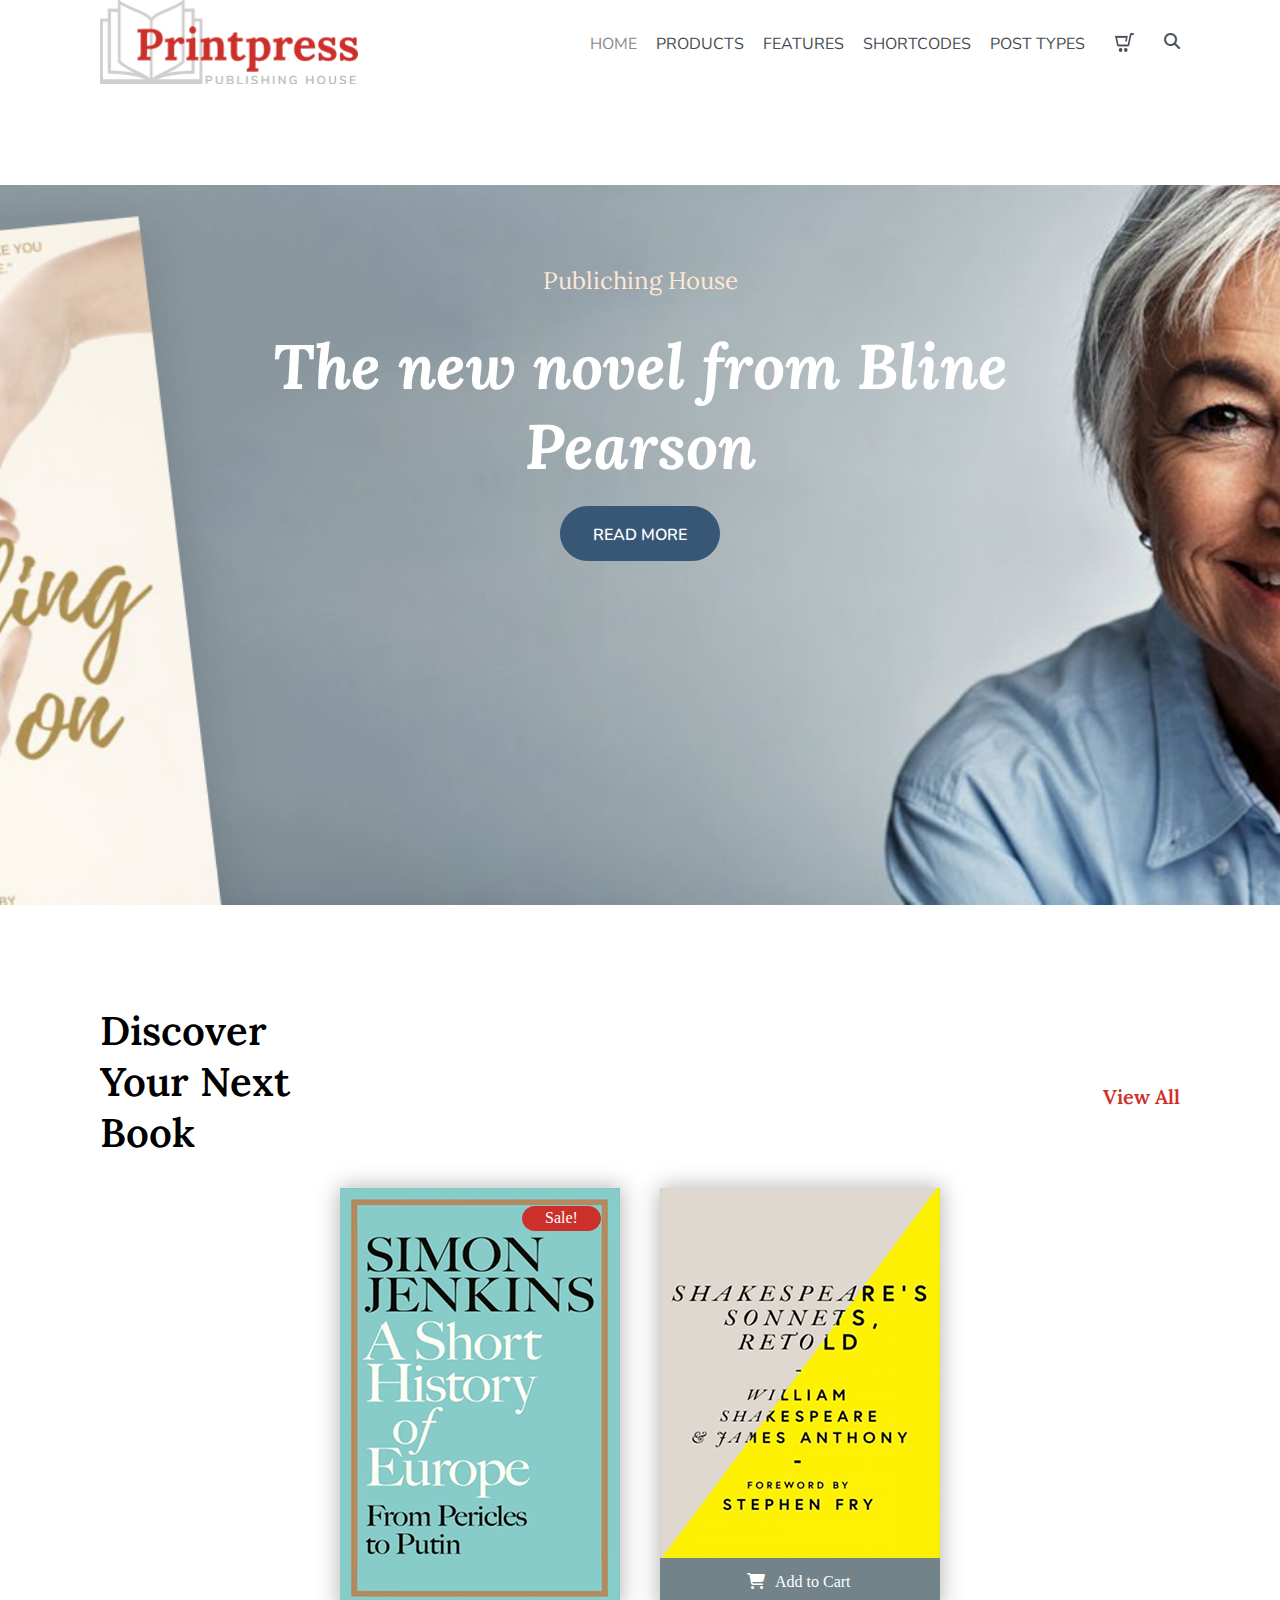
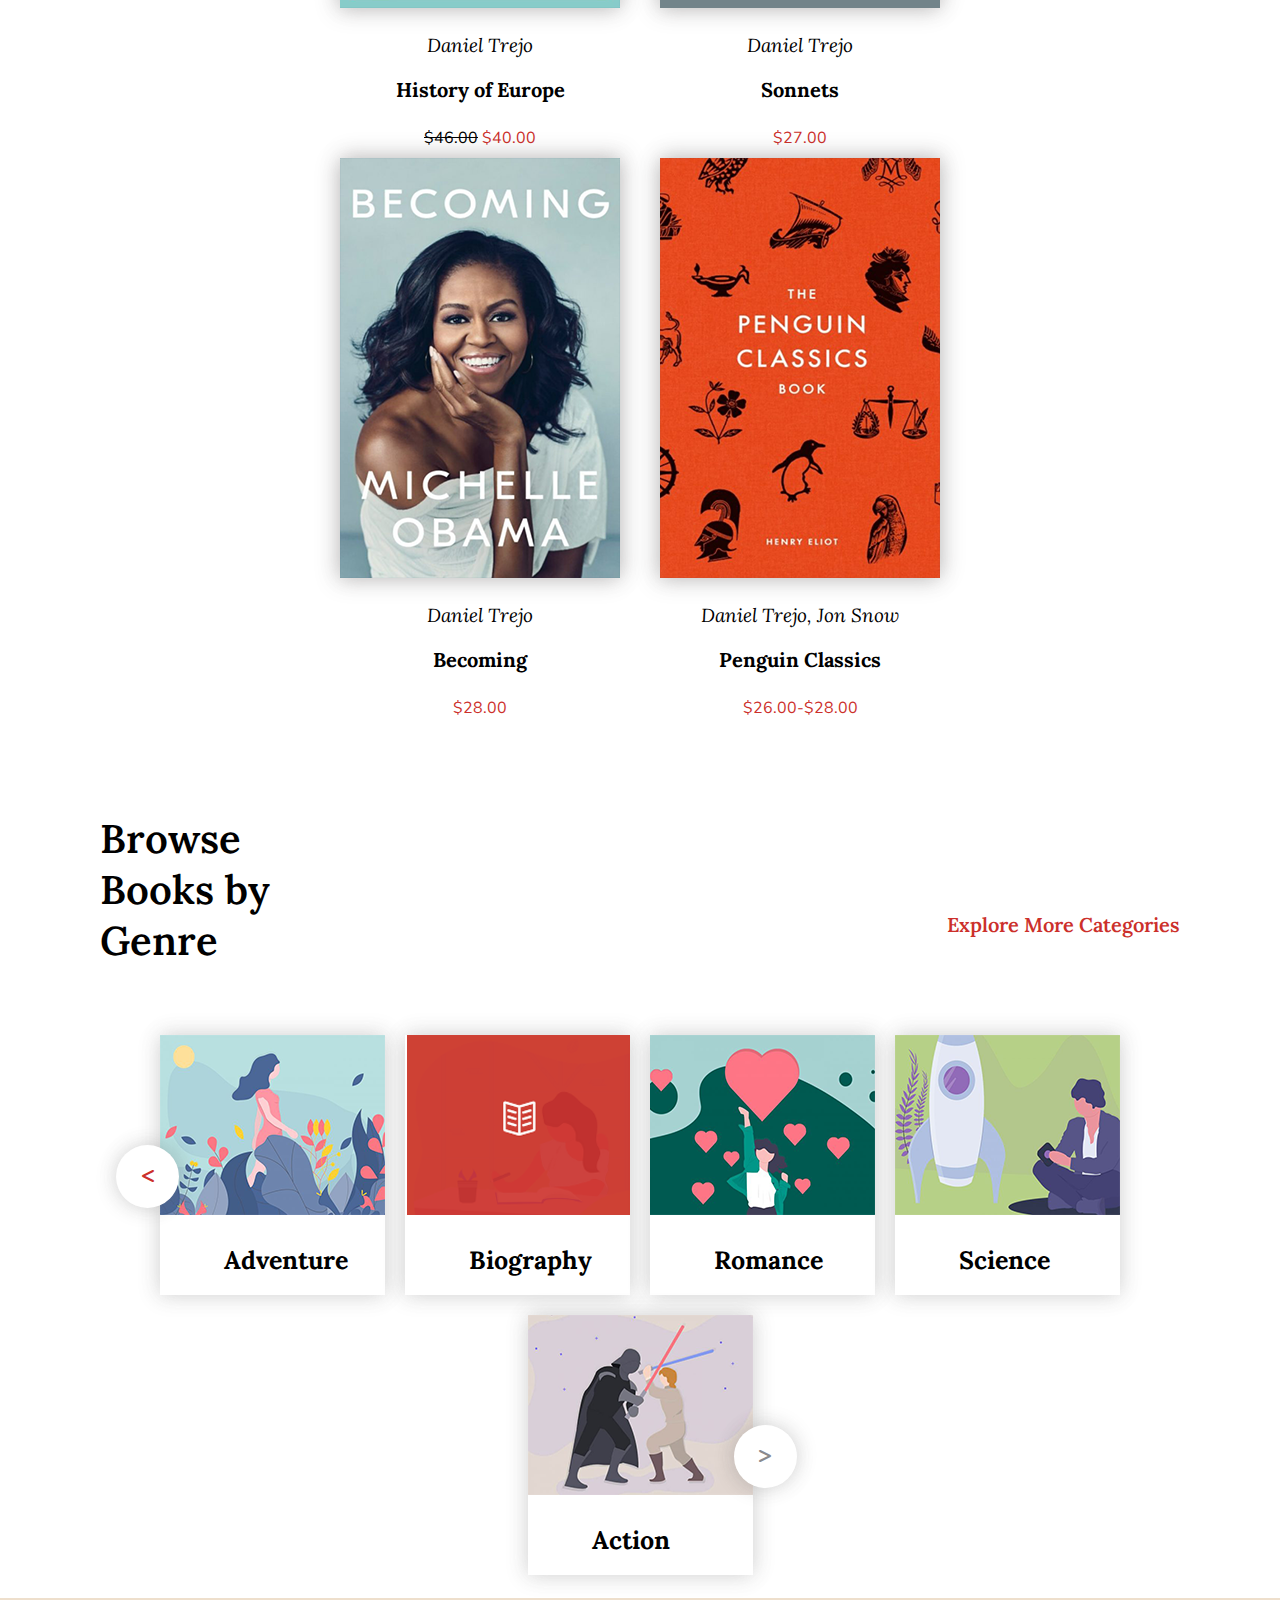
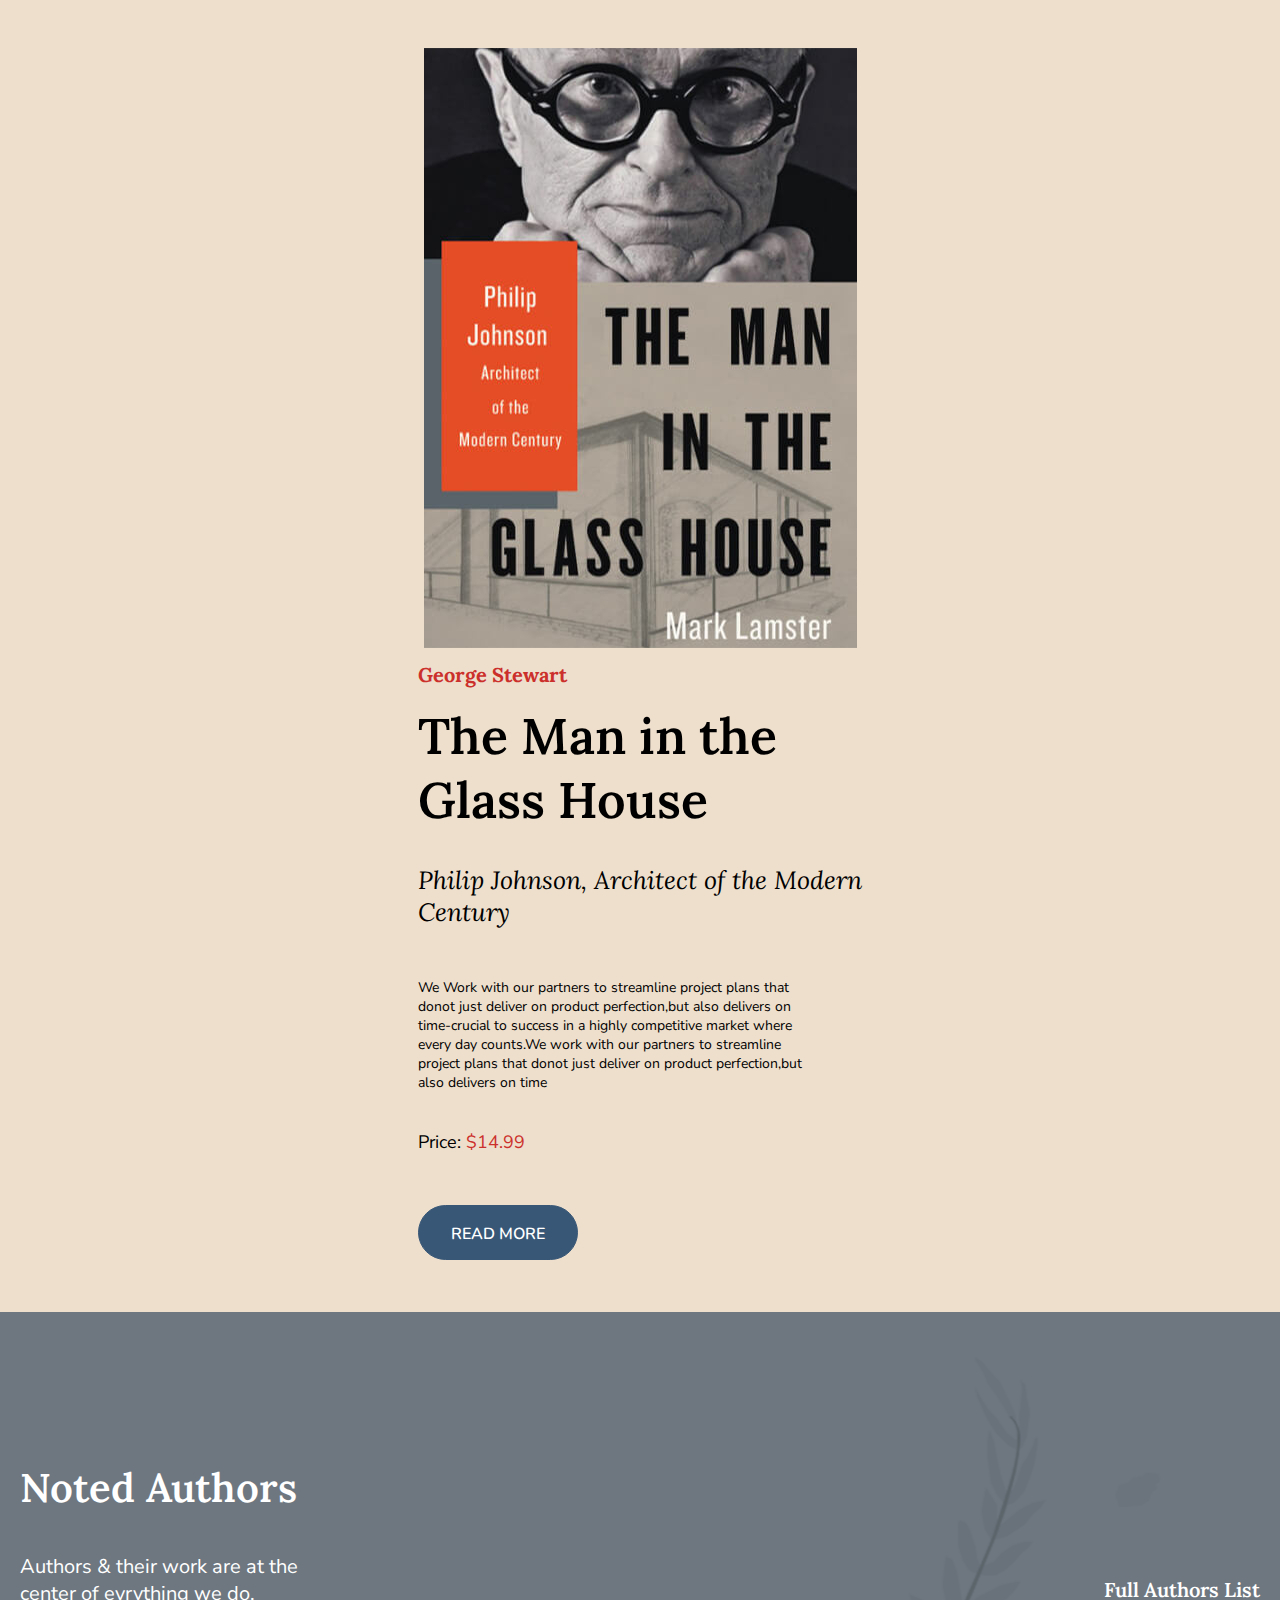
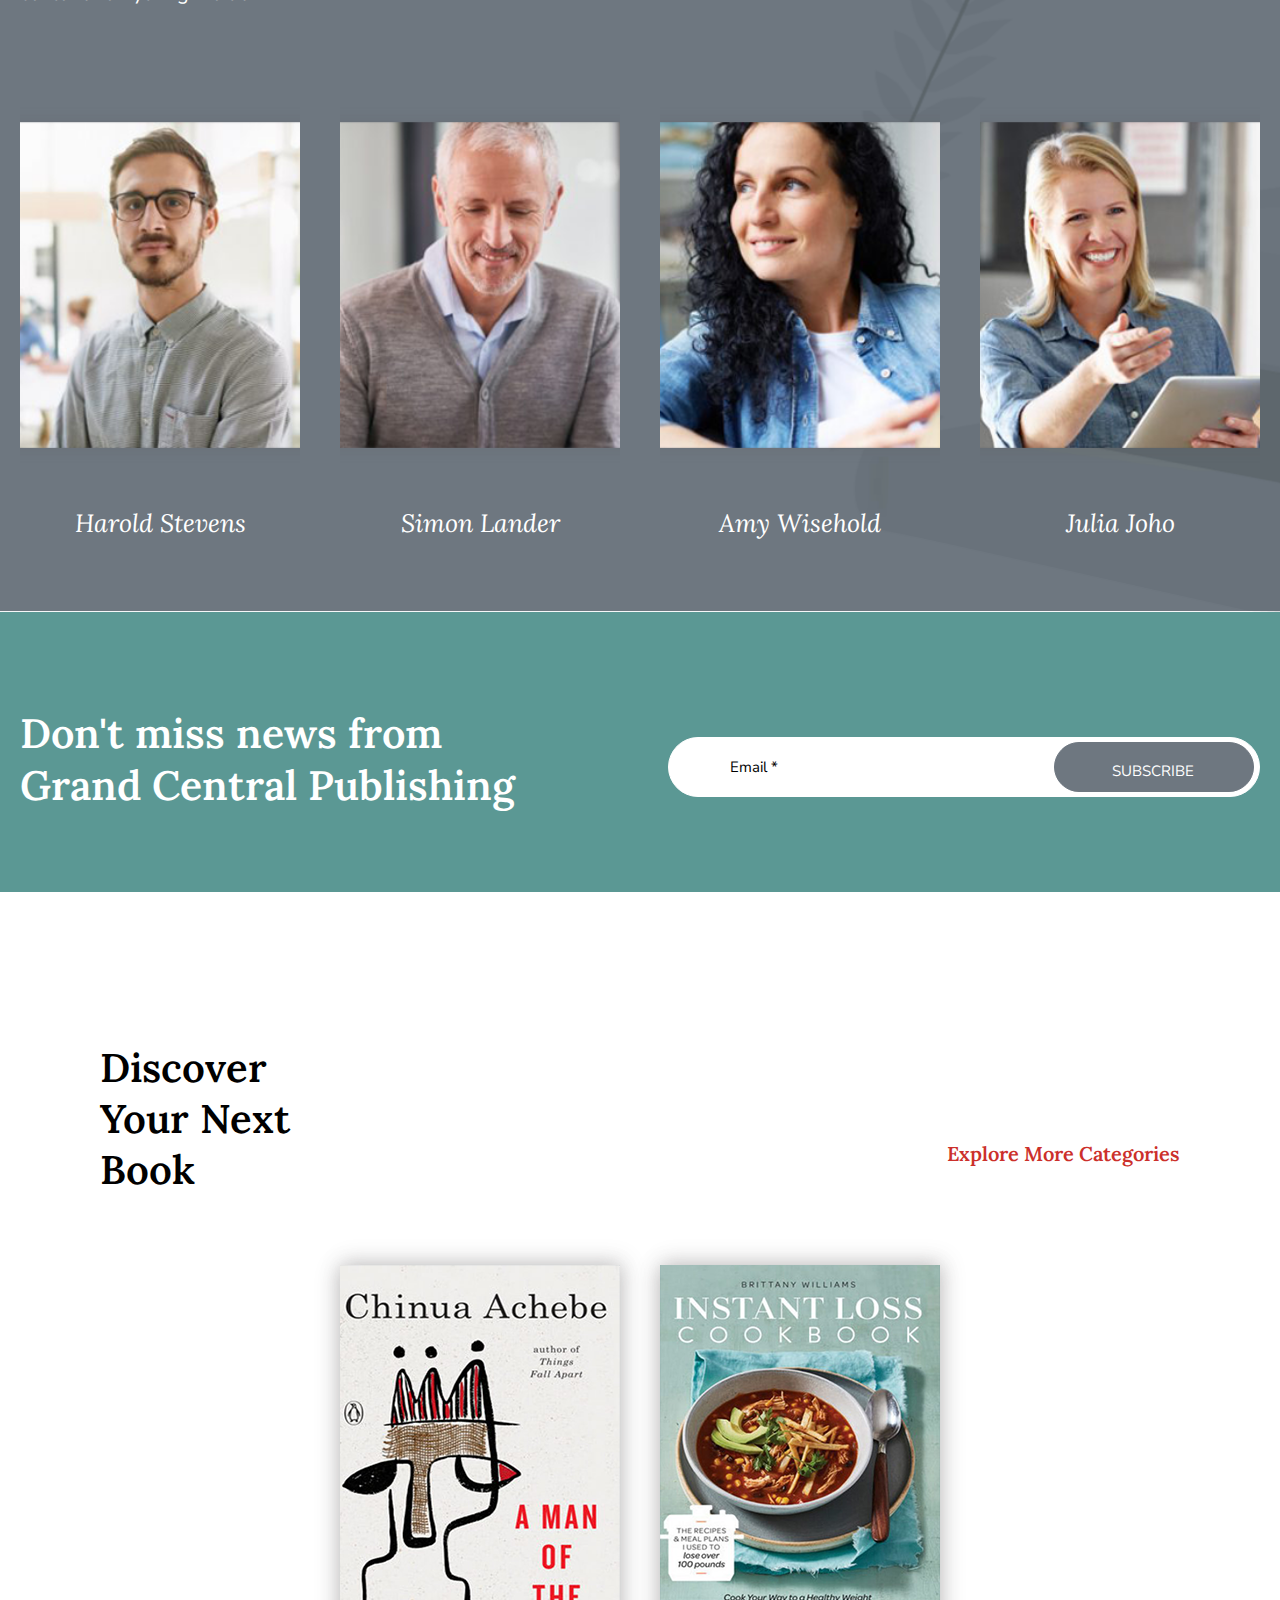
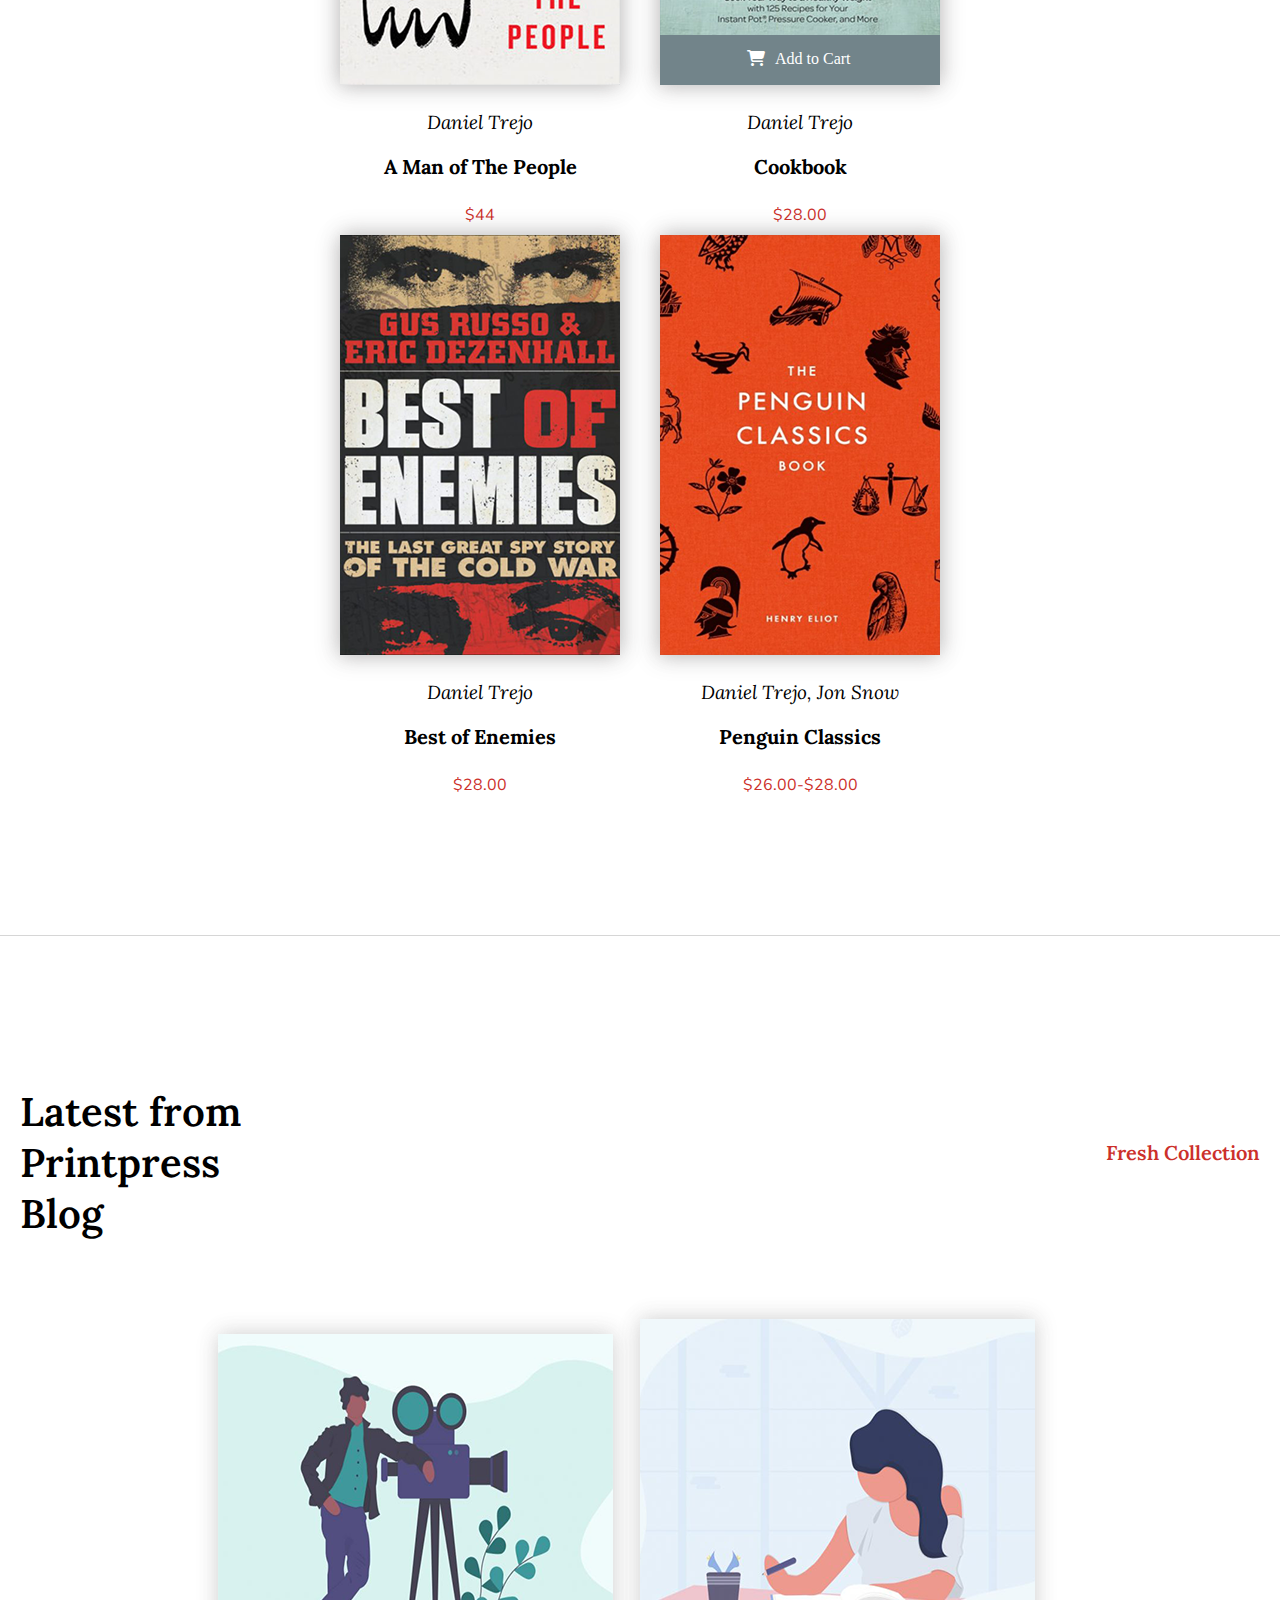
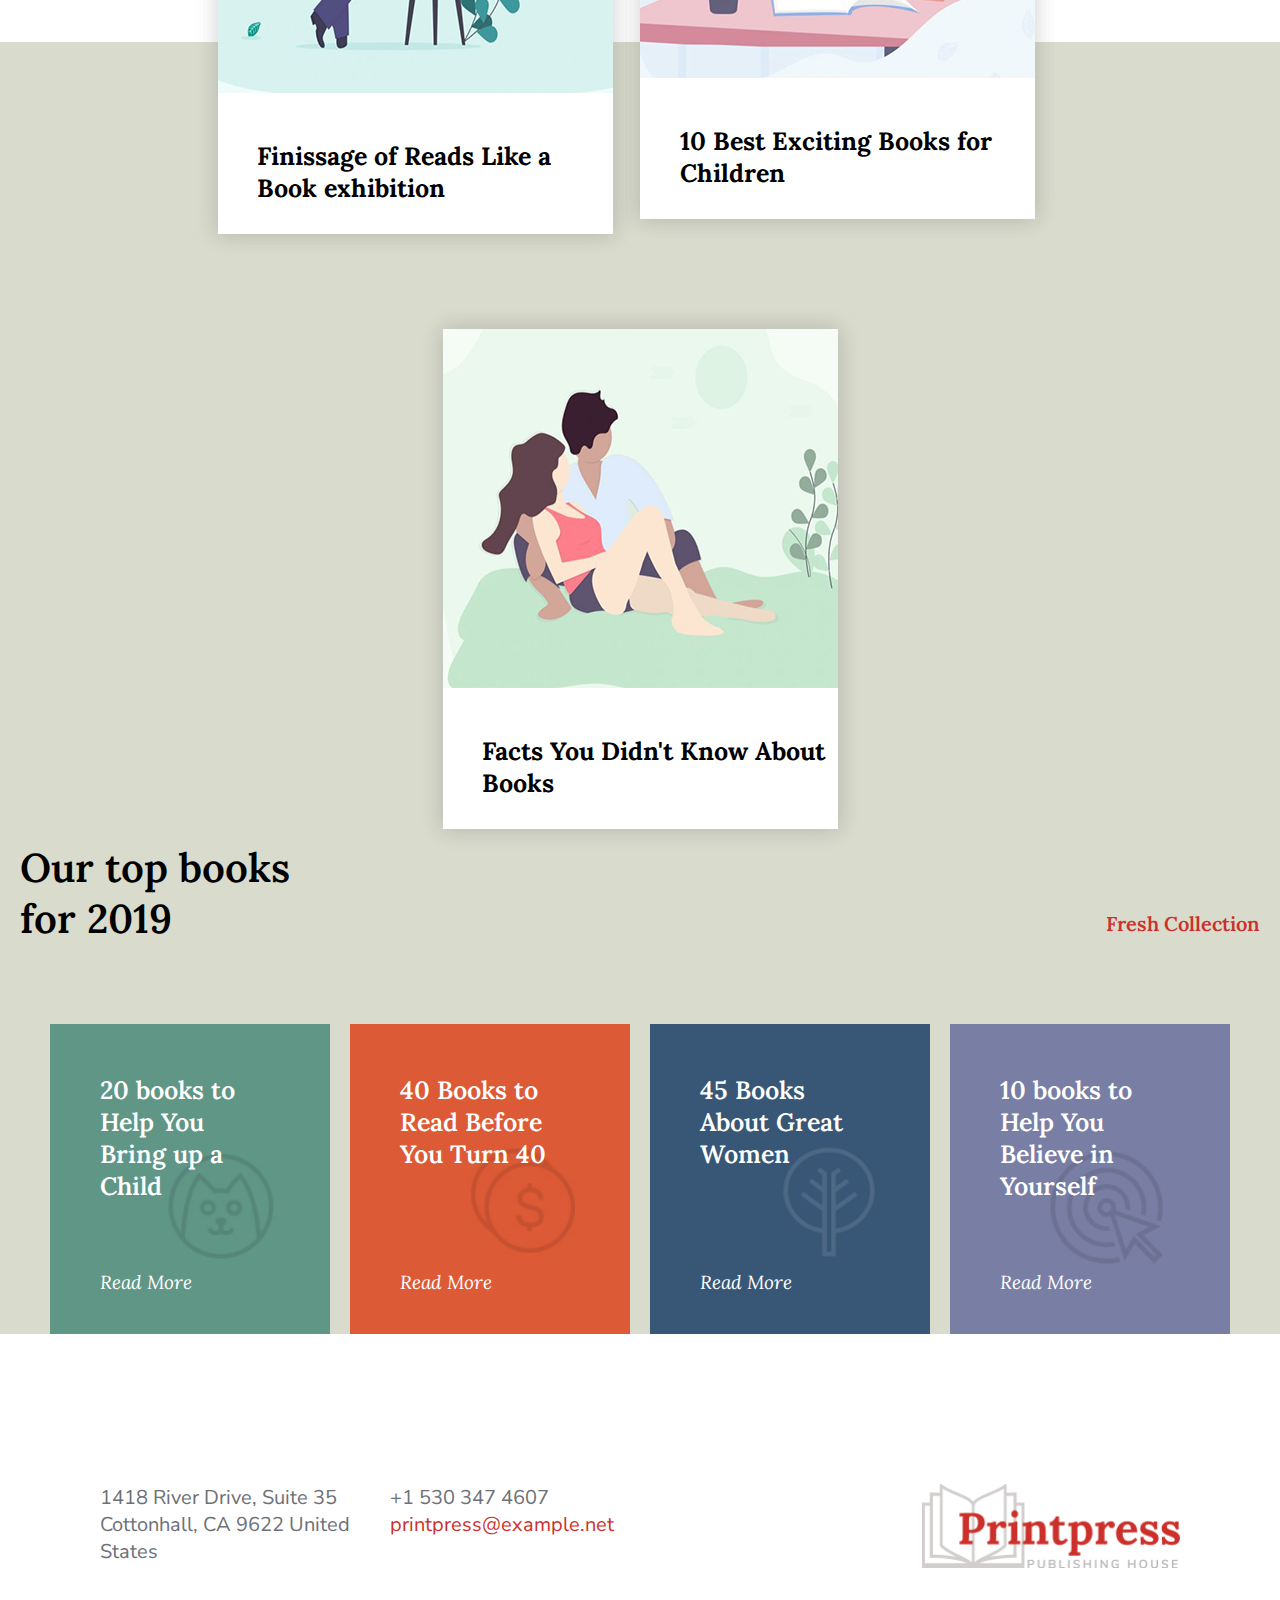
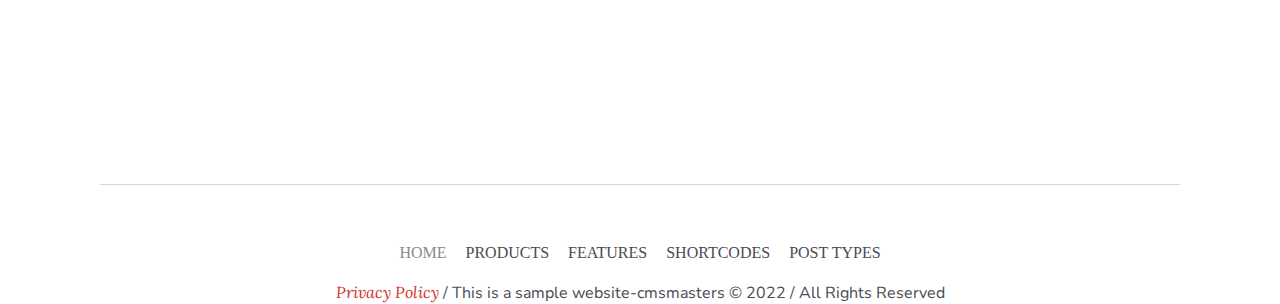
<file: index.html>
<!DOCTYPE html>
<html lang="en">

<head>
    <meta charset="UTF-8">
    <meta name="viewport" content="width=device-width, initial-scale=1.0">

    <title>Books store</title>
    <link rel="stylesheet" href="https://cdnjs.cloudflare.com/ajax/libs/font-awesome/6.7.2/css/all.min.css">
    <link rel="stylesheet" href="./css/style.css">
   
</head>

<body>
    <header>
        <!-- navigation bar -->
        <nav class="navclass  section_padding">
            <div class="container">
                <div class="navparentdiv">
                    <div class="nav_img">
                        <img src="./images/logo.png" alt="">
                    </div>
                    <div class="text_icon">
                        <ul>
                            <li><a class="navli_common_margin  for_color for_hide" href="">HOME</a></li>
                            <li><a class="navli_common_margin for_color2 for_hide" href="">PRODUCTS</a></li>
                            <li><a class="navli_common_margin for_color2 for_hide" href="">FEATURES</a></li>
                            <li><a class="navli_common_margin for_color2 for_hide" href="">SHORTCODES</a></li>
                            <li><a class="navli_common_margin1 for_color2 for_hide" href="">POST TYPES</a></li>
                            <img class="icon_img for_hide" src="./images/Layer 2.png" alt="">
                            <li><a class="icon_img2 for_hide" href=""><i class="fa-solid fa-magnifying-glass"></i></a>
                            </li>
                            <li><a class="toggle_bar" href=""><i class="fa-solid fa-toggle-off"></i></a></li>
                        </ul>
                    </div>
                </div>
            </div>
        </nav>
    </header>
    <main>
        <section class="banner">

            <div class="container banner_text">
                <p class="public">Publiching House</p>
                <h1 class="novel">The new novel from Bline Pearson</h1>
                <div class="button">
                    <a href="#" class="btn">READ MORE</a>
                </div>
            </div>
        </section>

        <section class="common_width_class section_padding">
            <div class="container">
                <div class="second_section_textpart">
                    <p class="Discover">Discover Your Next Book</p>
                    <p class="view">View All</p>
                </div>
                <div class="img_text2ndpartparentdiv">
                    <div class="forimagedivide">
                        <div class="img_text_secondpart">
                            <div class="particularimgpart">
                                <img src="./images/Rectangle 3.png" alt="">
                                <p class="sale">Sale!</p>
                            </div>
                            <div class="particulartextpart">
                                <p class="daniel">Daniel Trejo</p>
                                <h5 class="History">History of Europe</h5>
                                <p class="para"><span class="overline">$46.00</span> <span
                                        class="change_color">$40.00</span>
                                </p>
                            </div>
                        </div>
                        <div class="img_text_secondpart">
                            <div class="particularimgpart">

                                <div class="for_addtoacrt_imgdivide">
                                    <img src="./images/Rectangle 3 copy.png" alt="">
                                </div>
                                <div class="addtocart_img">

                                    <a href=""><i class="fas fa-shopping-cart"></i>Add to Cart</a>
                                </div>
                            </div>
                            <div class="particulartextpart">
                                <p class="daniel">Daniel Trejo</p>
                                <h5 class="History">Sonnets</h5>
                                <p class="para2">$27.00</p>
                            </div>
                        </div>
                    </div>
                    <div class="forimagedivide2">
                        <div class="img_text_secondpart">
                            <div class="particularimgpart">
                                <img src="./images/Rectangle 3 copy 2.png" alt="">
                            </div>
                            <div class="particulartextpart">
                                <p class="daniel">Daniel Trejo</p>
                                <h5 class="History">Becoming</h5>
                                <p class="para2">$28.00</p>
                            </div>
                        </div>
                        <div class="img_text_secondpart">
                            <div class="particularimgpart">
                                <img src="./images/Rectangle 3 copy 3.png" alt="">
                            </div>
                            <div class="particulartextpart">
                                <p class="daniel">Daniel Trejo, Jon Snow</p>
                                <h5 class="History">Penguin Classics</h5>
                                <p class="para2">$26.00-$28.00</p>
                            </div>
                        </div>

                    </div>
                </div>
        </section>


        <section class="common_width_class section_padding">
            <div class="container padding_top">
                <div class="third_section_text_part">
                    <p class="browse_books">Browse Books by Genre</p>
                    <p class="explore">Explore More Categories</p>
                </div>
                <div class="thirdsectionparendiv">
                    <div class="third_divide_part1">
                        <div class="img_text_third_parent">
                            <div class="imgpart_third">
                                <img src="./images/Rectangle 4.png" alt="">
                                <div class="leftarrow">
                                    <a href=""><i class="fa-solid fa-less-than"></i></a>
                                </div>
                            </div>
                            <div class="imgtxt_third">
                                <p>Adventure</p>

                            </div>
                        </div>

                        <div class="img_text_third_parent">
                            <div class="imgpart_third">
                                <img src="./images/Rectangle 4 copy.png" alt="">

                            </div>
                            <div class="imgtxt_third">
                                <p>Biography</p>
                            </div>
                        </div>
                    </div>
                    <div class="third_divide_part2">
                        <div class="img_text_third_parent">
                            <div class="imgpart_third">
                                <img src="./images/Rectangle 4 copy 2.png" alt="">

                            </div>
                            <div class="imgtxt_third">
                                <p>Romance</p>
                            </div>
                        </div>
                        <div class="img_text_third_parent">
                            <div class="imgpart_third">
                                <img src="./images/Rectangle 4 copy 3.png" alt="">

                            </div>
                            <div class="imgtxt_third">
                                <p>Science</p>
                            </div>
                        </div>
                    </div>
                    <div class="img_text_third_parent last_box">
                        <div class="imgpart_third">
                            <img src="./images/Rectangle 4 copy 4.png" alt="">
                            <div class="rightarrow">
                                <a href=""><i class="fa-solid fa-greater-than"></i></a>
                            </div>
                        </div>
                        <div class="imgtxt_third">
                            <p>Action</p>
                        </div>
                    </div>
                </div>


            </div>
        </section>
        <section class="section_color">
            <div class="container fourthcontainer_padding">
                <div class="fourthpartparentdiv">
                    <div class="fourthimgpart">
                        <img src="./images/home-2-1.png" alt="">
                    </div>

                    <div class="fourttextpart">
                        <p class="George">George Stewart</p>
                        <h6 class="Theman">The Man in the Glass House</h6>
                        <p class="philipJohnson">Philip Johnson, Architect of the Modern Century</p>
                        <p class="mainpara">We Work with our partners to streamline project plans that donot just
                            deliver on product perfection,but
                            also delivers on time-crucial to success in a highly
                            competitive market where every day counts.We work with our partners to
                            streamline project plans that donot just deliver on product perfection,but also delivers on
                            time</p>
                        <p class="price">Price: <span class="dollar">$14.99</span></p>
                        <div class="button">
                            <a href="#" class="btn">READ MORE</a>
                        </div>

                    </div>
                </div>
            </div>
        </section>


        <section class="fifth_section_color  imgver">
            
            <div class="container">

                <div class="fifthtextpart">
                    <div class="fifth_right_textpart">
                        <p class="Authors">Noted Authors</p>
                        <p class="Authors_para">Authors & their work are at the center of evrything we do.</p>
                    </div>
                    <p class="full_author">Full Authors List</p>
                </div>

                <div class="imgfifthpartparendiv">
                    <div class="for_divideimg">
                        <div class="fifthimgpart">
                            <img class="fifth_img_wid" src="./images/profile-6t-300x300.png" alt="">
                            <p>Harold Stevens</p>
                        </div>
                        <div class="fifthimgpart">
                            <img class="fifth_img_wid" src="./images/profile-5t-300x300.png" alt="">
                            <p>Simon Lander</p>
                        </div>
                    </div>
                    <div class="for_divideimg2">
                        <div class="fifthimgpart">
                            <img class="fifth_img_wid" src="./images/profile-3t-300x300.png" alt="">
                            <p>Amy Wisehold</p>
                        </div>
                        <div class="fifthimgpart">
                            <img class="fifth_img_wid" src="./images/profile-1t-300x300.png" alt="">
                            <p>Julia Joho</p>
                        </div>
                    </div>
                </div>

            </div>



        </section>

        
        <section class="sixth_section_color">
            <div class="container">
                <div class="button_text_parentdiv">
                    <p class="butontext">Don't miss news from Grand Central Publishing</p>

                    <div class="buttonparentdiv">
                        <p class="button_email_para">Email *</p>
                        <div class="underbutton">
                            <a href="">SUBSCRIBE</a>
                        </div>
                    </div>
                </div>
            </div>

        </section>

        <section class="common_width_class section_padding">
            <div class="container">
                <div class="second_section_textpart">
                    <p class="Discover2">Discover Your Next Book</p>
                    <p class="view2">Explore More Categories</p>
                </div>

                <div class="img_text2ndpartparentdiv">
                    <div class="forimagedivide">
                        <div class="img_text_secondpart">
                            <div class="particularimgpart">
                                <img src="./images/Rectangle 3_sixth.png" alt="">

                            </div>
                            <div class="particulartextpart">
                                <p class="daniel">Daniel Trejo</p>
                                <h5 class="History">A Man of The People</h5>
                                <p class="sixthparadeco">$44</p>
                            </div>
                        </div>
                        <div class="img_text_secondpart">
                            <div class="particularimgpart">

                                <div class="for_addtoacrt_imgdivide">
                                    <img src="./images/Rectangle 3 copy_sixth.png" alt="">
                                </div>
                                <div class="addtocart_img">

                                    <a href=""><i class="fas fa-shopping-cart"></i>Add to Cart</a>
                                </div>
                            </div>
                            <div class="particulartextpart">
                                <p class="daniel">Daniel Trejo</p>
                                <h5 class="History">Cookbook</h5>
                                <p class="sixthparadeco">$28.00</p>
                            </div>
                        </div>
                    </div>
                    <div class="forimagedivide2">
                        <div class="img_text_secondpart">
                            <div class="particularimgpart">
                                <img src="./images/Rectangle 3 copy 2_sixth.png" alt="">
                            </div>
                            <div class="particulartextpart">
                                <p class="daniel">Daniel Trejo</p>
                                <h5 class="History">Best of Enemies</h5>
                                <p class="sixthparadeco">$28.00</p>
                            </div>
                        </div>
                        <div class="img_text_secondpart">
                            <div class="particularimgpart">
                                <img src="./images/Rectangle 3 copy 3_sixth.png" alt="">
                            </div>
                            <div class="particulartextpart">
                                <p class="daniel">Daniel Trejo, Jon Snow</p>
                                <h5 class="History">Penguin Classics</h5>
                                <p class="sixthparadeco">$26.00-$28.00</p>
                            </div>
                        </div>
                    </div>


                </div>


        </section>

        <section class="seventh_section line">

            <div class="container">
                <div class="seventmaintextpart">
                    <h5 class="Latest">Latest from Printpress Blog</h5>
                    <p class="Fresh">Fresh Collection</p>
                </div>
                <div class="seventhimgtextparentdiv">
                    <div class="seventh_imgpart_divide_part">
                        <div class="seventh_imgpart">
                            <img src="./images/blog-4-1-660x490.png" alt="">
                            <div class="imgtxt_seventh_part">
                                <p>Finissage of Reads Like a Book exhibition</p>

                            </div>
                        </div>

                        <div class="seventh_imgpart1">
                            <img src="./images/blog-6-1-660x490.png" alt="">
                            <div class="imgtxt_seventh_part1">
                                <p>10 Best Exciting Books for Children</p>

                            </div>
                        </div>
                    </div>
                    <div class="seventh_imgpart seventh_box_divi">
                        <img src="./images/blog-8-2-660x490.png" alt="">
                        <div class="imgtxt_seventh_part">
                            <p>Facts You Didn't Know About Books</p>

                        </div>
                    </div>
                </div>
            </div>

        </section>
        <section class="eight_section">
            <div class="container">
                <div class="eightmaintextpart">
                    <p class="books_2019">Our top books for 2019</p>
                    <p class="Fresh_collec">Fresh Collection</p>
                </div>
                <div class="boxparendiv">
                    <div class="box" id="item-1">
                        <img class="box_img" src="./images/Layer 9.png" alt="">
                        <p class="box_para">20 books to Help You Bring up a Child</p>
                        <p class="box_para1">Read More</p>


                    </div>
                    <div class="box" id="item-2">
                        <img class="box_img" src="./images/Layer 10.png" alt="">
                        <p class="box_para  box_para2">40 Books to Read Before You Turn 40</p>
                        <p class="box_para1">
                            Read More
                        </p>

                    </div>
                    <div class="box" id="item-3">
                        <img class="box_img1" src="./images/Screenshot 2023-04-02 121849.png" alt="">
                        <p class="box_para box_para2">45 Books About Great Women</p>
                        <p class="box_para1">
                            Read More
                        </p>

                    </div>
                    <div class="box" id="item-4">
                        <img class="box_img2" src="./images/Layer 11.png" alt="">
                        <p class="box_para">10 books to Help You Believe in Yourself</p>
                        <p class="box_para1">
                            Read More
                        </p>

                    </div>
                </div>



            </div>

        </section>
        <section class="nineth_section common_width_class section_padding">
            <div class="container">
                <div class="ninethparentdiv">
                    <div class="divide_ninth1">
                    <div class="ninethtextpart">
                        <p class="riverdrive">1418 River Drive, Suite 35 Cottonhall, CA 9622 United States</p>
                    </div>
                    <div class="ninethtext_part_2">
                        <p class="riverdrive">+1 530 347 4607</p>
                        <p class="printpree_exam">printpress@example.net</p>
                    </div>
                </div>
                    <div class="divide_ninth2">
                        <div class="logopart2 riverdrive">
                            <img src="./images/logo.png" alt="">
                        </div>
                    </div>
                </div>
            </div>
        </section>
    </main>
    <footer class="footer_high common_width_class section_padding">
        <div class="container">
            <div class="line2">

            </div>
            <div class="footerparentdiv">
                <div class="footertext">
                    <p><span class="footer_span1">Privacy Policy</span> <span class="footer_span3"> / This is a sample website-cmsmasters <span
                            class="footer_span2">&copy;</span> 2022 / All Rights Reserved</span></p>
                </div>
                <div class="footerlinks">

                    <ul>
                        <li><a class="footli_common_margin  foot_for_color for_font" href="">HOME</a></li>
                        <li><a class="footli_common_margin foot_for_color2 for_font" href="">PRODUCTS</a></li>
                        <li><a class="footli_common_margin foot_for_color2 for_font" href="">FEATURES</a></li>
                        <li><a class="footli_common_margin foot_for_color2 for_font" href="">SHORTCODES</a></li>
                        <li><a class="foot_for_color2 for_font" href="">POST TYPES</a></li>

                    </ul>

                </div>
            </div>
        </div>
    </footer> 
</body>

</html>
</file>
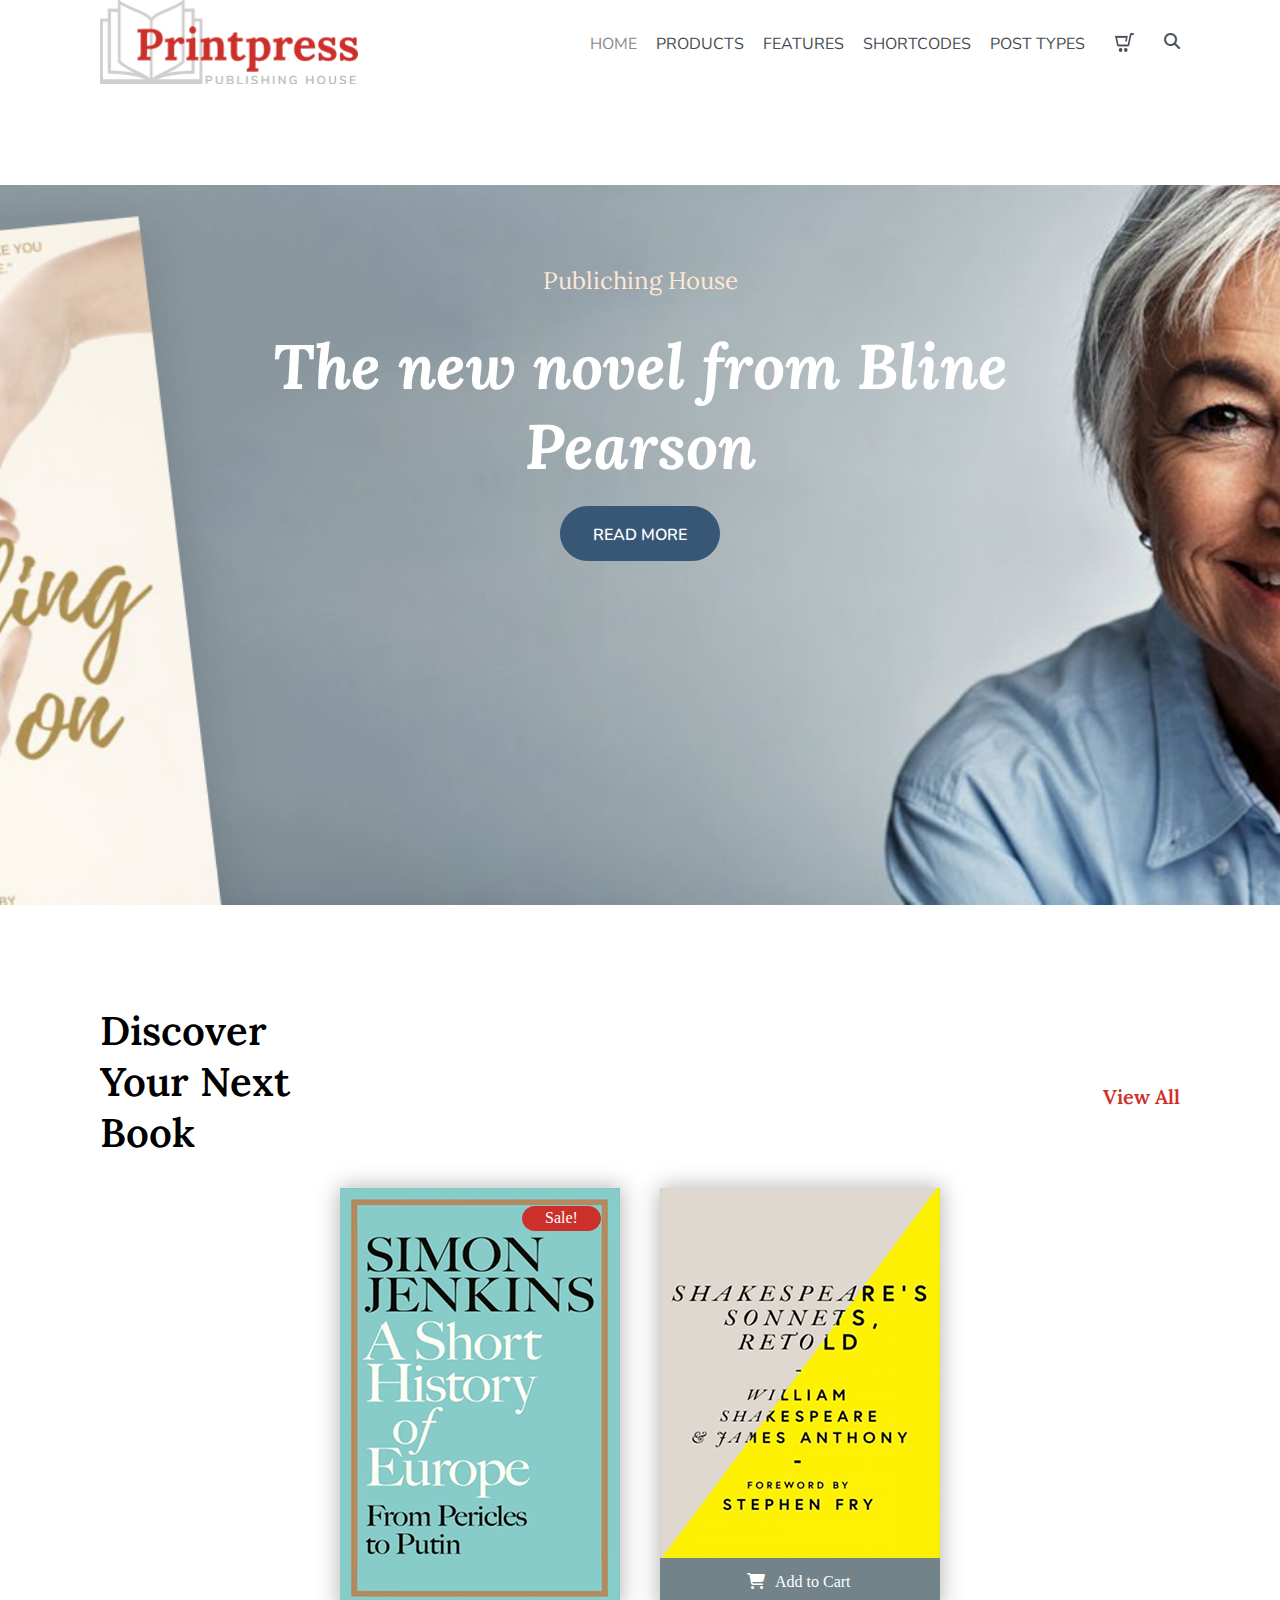
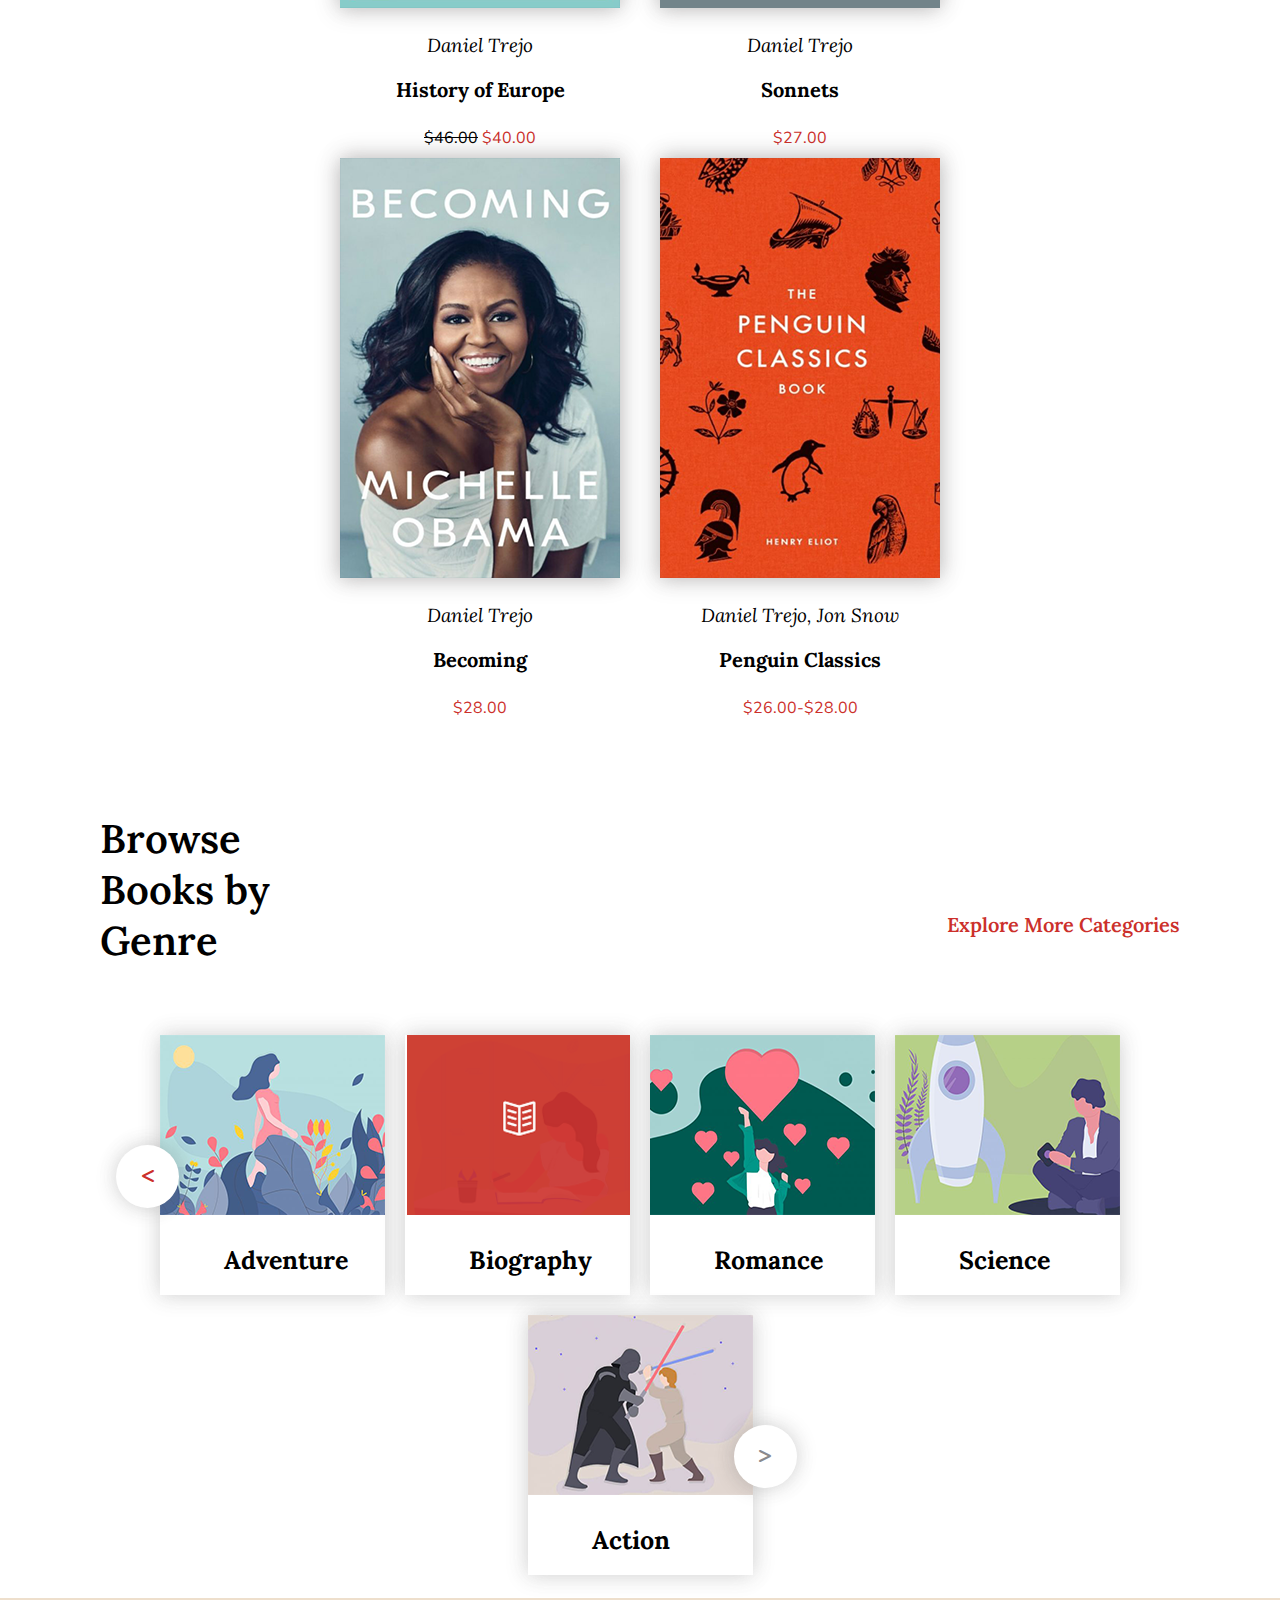
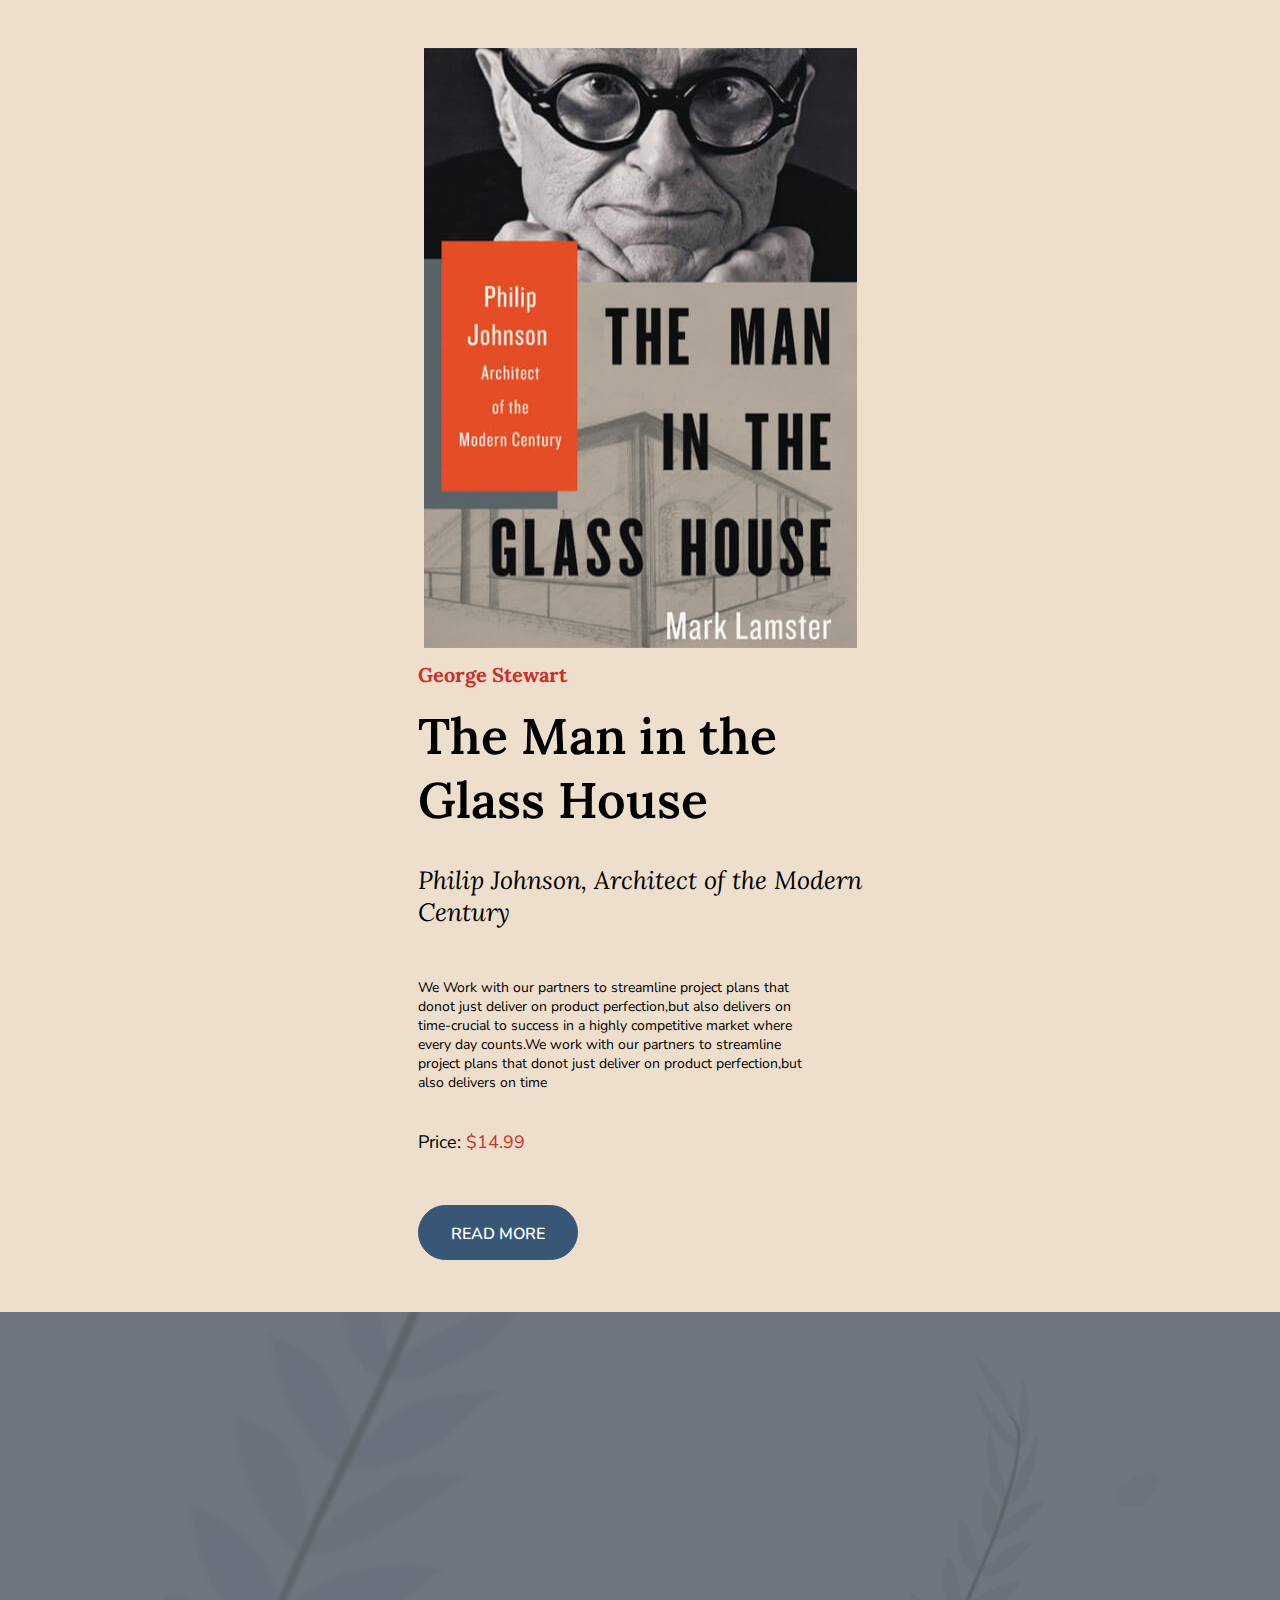
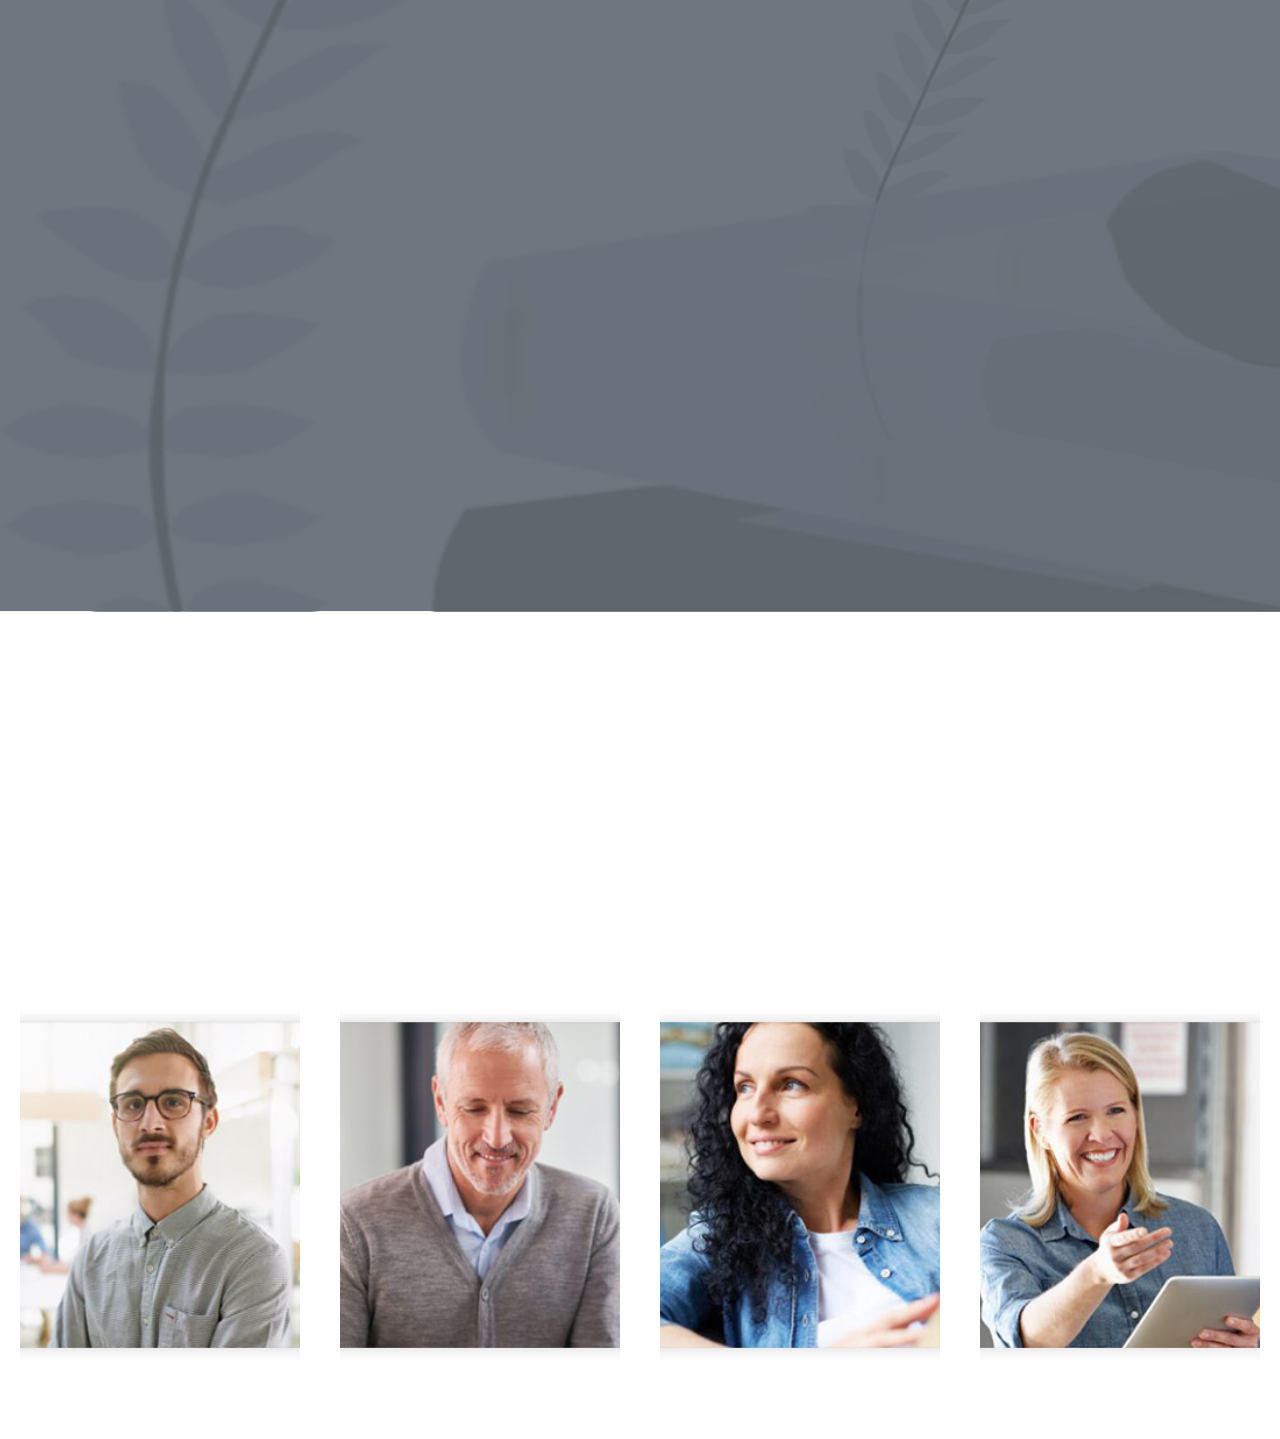
<file: second_psdfile.html>
<!DOCTYPE html>
<html lang="en">

<head>
    <meta charset="UTF-8">
    <meta name="viewport" content="width=device-width, initial-scale=1.0">
    
    <title>Books store</title>
    <link rel="stylesheet" href="https://cdnjs.cloudflare.com/ajax/libs/font-awesome/6.7.2/css/all.min.css">
    <link rel="stylesheet" href="./css/style.css">
    <!-- hii swastik welcome top my website -->
</head>

<body>
    <header>
        <!-- navigation bar -->
        <nav class="navclass  section_padding">
            <div class="container">
                <div class="navparentdiv">
                    <div class="nav_img">
                        <img src="./images/logo.png" alt="">
                    </div>
                    <div class="text_icon">
                        <ul>
                            <li><a class="navli_common_margin  for_color for_hide" href="">HOME</a></li>
                            <li><a class="navli_common_margin for_color2 for_hide" href="">PRODUCTS</a></li>
                            <li><a class="navli_common_margin for_color2 for_hide" href="">FEATURES</a></li>
                            <li><a class="navli_common_margin for_color2 for_hide" href="">SHORTCODES</a></li>
                            <li><a class="navli_common_margin1 for_color2 for_hide" href="">POST TYPES</a></li>
                            <img class="icon_img for_hide" src="./images/Layer 2.png" alt="">
                            <li><a class="icon_img2 for_hide" href=""><i class="fa-solid fa-magnifying-glass"></i></a>
                            </li>
                            <li><a class="toggle_bar" href=""><i class="fa-solid fa-toggle-off"></i></a></li>
                        </ul>
                    </div>
                </div>
            </div>
        </nav>
    </header>
    <main>
        <section class="banner">

            <div class="container banner_text">
                <p class="public">Publiching House</p>
                <h1 class="novel">The new novel from Bline Pearson</h1>
                <div class="button">
                    <a href="#" class="btn">READ MORE</a>
                </div>
            </div>
        </section>

        <section class="common_width_class section_padding">
            <div class="container">
                <div class="second_section_textpart">
                    <p class="Discover">Discover Your Next Book</p>
                    <p class="view">View All</p>
                </div>
                <div class="img_text2ndpartparentdiv">
                    <div class="forimagedivide">
                        <div class="img_text_secondpart">
                            <div class="particularimgpart">
                                <img src="./images/Rectangle 3.png" alt="">
                                <p class="sale">Sale!</p>
                            </div>
                            <div class="particulartextpart">
                                <p class="daniel">Daniel Trejo</p>
                                <h5 class="History">History of Europe</h5>
                                <p class="para"><span class="overline">$46.00</span> <span
                                        class="change_color">$40.00</span>
                                </p>
                            </div>
                        </div>
                        <div class="img_text_secondpart">
                            <div class="particularimgpart">

                                <div class="for_addtoacrt_imgdivide">
                                    <img src="./images/Rectangle 3 copy.png" alt="">
                                </div>
                                <div class="addtocart_img">

                                    <a href=""><i class="fas fa-shopping-cart"></i>Add to Cart</a>
                                </div>
                            </div>
                            <div class="particulartextpart">
                                <p class="daniel">Daniel Trejo</p>
                                <h5 class="History">Sonnets</h5>
                                <p class="para2">$27.00</p>
                            </div>
                        </div>
                    </div>
                    <div class="forimagedivide2">
                        <div class="img_text_secondpart">
                            <div class="particularimgpart">
                                <img src="./images/Rectangle 3 copy 2.png" alt="">
                            </div>
                            <div class="particulartextpart">
                                <p class="daniel">Daniel Trejo</p>
                                <h5 class="History">Becoming</h5>
                                <p class="para2">$28.00</p>
                            </div>
                        </div>
                        <div class="img_text_secondpart">
                            <div class="particularimgpart">
                                <img src="./images/Rectangle 3 copy 3.png" alt="">
                            </div>
                            <div class="particulartextpart">
                                <p class="daniel">Daniel Trejo, Jon Snow</p>
                                <h5 class="History">Penguin Classics</h5>
                                <p class="para2">$26.00-$28.00</p>
                            </div>
                        </div>

                    </div>
                </div>
        </section>


        <section class="common_width_class section_padding">
            <div class="container padding_top">
                <div class="third_section_text_part">
                    <p class="browse_books">Browse Books by Genre</p>
                    <p class="explore">Explore More Categories</p>
                </div>
                <div class="thirdsectionparendiv">
                    <div class="third_divide_part1">
                        <div class="img_text_third_parent">
                            <div class="imgpart_third">
                                <img src="./images/Rectangle 4.png" alt="">
                                <div class="leftarrow">
                                    <a href=""><i class="fa-solid fa-less-than"></i></a>
                                </div>
                            </div>
                            <div class="imgtxt_third">
                                <p>Adventure</p>

                            </div>
                        </div>

                        <div class="img_text_third_parent">
                            <div class="imgpart_third">
                                <img src="./images/Rectangle 4 copy.png" alt="">

                            </div>
                            <div class="imgtxt_third">
                                <p>Biography</p>
                            </div>
                        </div>
                    </div>
                    <div class="third_divide_part2">
                        <div class="img_text_third_parent">
                            <div class="imgpart_third">
                                <img src="./images/Rectangle 4 copy 2.png" alt="">

                            </div>
                            <div class="imgtxt_third">
                                <p>Romance</p>
                            </div>
                        </div>
                        <div class="img_text_third_parent">
                            <div class="imgpart_third">
                                <img src="./images/Rectangle 4 copy 3.png" alt="">

                            </div>
                            <div class="imgtxt_third">
                                <p>Science</p>
                            </div>
                        </div>
                    </div>
                    <div class="img_text_third_parent last_box">
                        <div class="imgpart_third">
                            <img src="./images/Rectangle 4 copy 4.png" alt="">
                            <div class="rightarrow">
                                <a href=""><i class="fa-solid fa-greater-than"></i></a>
                            </div>
                        </div>
                        <div class="imgtxt_third">
                            <p>Action</p>
                        </div>
                    </div>
                </div>


            </div>
        </section>
        <section class="section_color">
            <div class="container fourthcontainer_padding">
                <div class="fourthpartparentdiv">
                    <div class="fourthimgpart">
                        <img src="./images/home-2-1.png" alt="">
                    </div>

                    <div class="fourttextpart">
                        <p class="George">George Stewart</p>
                        <h6 class="Theman">The Man in the Glass House</h6>
                        <p class="philipJohnson">Philip Johnson, Architect of the Modern Century</p>
                        <p class="mainpara">We Work with our partners to streamline project plans that donot just
                            deliver on product perfection,but
                            also delivers on time-crucial to success in a highly
                            competitive market where every day counts.We work with our partners to
                            streamline project plans that donot just deliver on product perfection,but also delivers on
                            time</p>
                        <p class="price">Price: <span class="dollar">$14.99</span></p>
                        <div class="button">
                            <a href="#" class="btn">READ MORE</a>
                        </div>

                    </div>
                </div>
            </div>
        </section>


        <section class="fifth_section_color">
            <div class="imgver">
                <img src="./images/Layer 8.png" alt="">
            </div>
            <div class="container">
                
                    <div class="fifthtextpart">
                        <div class="fifth_right_textpart">
                            <p class="Authors">Noted Authors</p>
                            <p class="Authors_para">Authors & their work are at the center of evrything we do.</p>
                        </div>
                        <p class="full_author">Full Authors List</p>
                    </div>

                    <div class="imgfifthpartparendiv">
                        <div class="for_divideimg">
                            <div class="fifthimgpart">
                                <img class="fifth_img_wid" src="./images/profile-6t-300x300.png" alt="">
                                <p>Harold Stevens</p>
                            </div>
                            <div class="fifthimgpart">
                                <img class="fifth_img_wid" src="./images/profile-5t-300x300.png" alt="">
                                <p>Simon Lander</p>
                            </div>
                        </div>
                        <div class="for_divideimg2">
                            <div class="fifthimgpart">
                                <img class="fifth_img_wid" src="./images/profile-3t-300x300.png" alt="">
                                <p>Amy Wisehold</p>
                            </div>
                            <div class="fifthimgpart">
                                <img class="fifth_img_wid" src="./images/profile-1t-300x300.png" alt="">
                                <p>Julia Joho</p>
                            </div>
                        </div>
                    </div>
                
            </div>



        </section>
        <!-- <section class="sixth_section_color common_width_class section_padding">
            <div class="container">
                <div class="button_text_parentdiv">
                    <p class="butontext">Don't miss news from Grand Central Publishing</p>

                    <div class="buttonparentdiv">
                        <p class="button_email_para">Email *</p>
                        <div class="underbutton">
                            <a href="">SUBSCRIBE</a>
                        </div>
                    </div>
                </div>
            </div>

        </section>

        <section class="common_width_class section_padding">
            <div class="container">
                <div class="second_section_textpart">
                    <p class="Discover2">Discover Your Next Book</p>
                    <p class="view2">Explore More Categories</p>
                </div>

                <div class="img_text2ndpartparentdiv">
                    <div class="forimagedivide">
                        <div class="img_text_secondpart">
                            <div class="particularimgpart">
                                <img src="./images/Rectangle 3_sixth.png" alt="">

                            </div>
                            <div class="particulartextpart">
                                <p class="daniel">Daniel Trejo</p>
                                <h5 class="History">A Man of The People</h5>
                                <p class="sixthparadeco">$44</p>
                            </div>
                        </div>
                        <div class="img_text_secondpart">
                            <div class="particularimgpart">

                                <div class="for_addtoacrt_imgdivide">
                                    <img src="./images/Rectangle 3 copy_sixth.png" alt="">
                                </div>
                                <div class="addtocart_img">

                                    <a href=""><i class="fas fa-shopping-cart"></i>Add to Cart</a>
                                </div>
                            </div>
                            <div class="particulartextpart">
                                <p class="daniel">Daniel Trejo</p>
                                <h5 class="History">Cookbook</h5>
                                <p class="sixthparadeco">$28.00</p>
                            </div>
                        </div>
                    </div>
                    <div class="forimagedivide2">
                        <div class="img_text_secondpart">
                            <div class="particularimgpart">
                                <img src="./images/Rectangle 3 copy 2_sixth.png" alt="">
                            </div>
                            <div class="particulartextpart">
                                <p class="daniel">Daniel Trejo</p>
                                <h5 class="History">Best of Enemies</h5>
                                <p class="sixthparadeco">$28.00</p>
                            </div>
                        </div>
                        <div class="img_text_secondpart">
                            <div class="particularimgpart">
                                <img src="./images/Rectangle 3 copy 3_sixth.png" alt="">
                            </div>
                            <div class="particulartextpart">
                                <p class="daniel">Daniel Trejo, Jon Snow</p>
                                <h5 class="History">Penguin Classics</h5>
                                <p class="sixthparadeco">$26.00-$28.00</p>
                            </div>
                        </div>
                    </div>


                </div>


        </section>

        <section class="seventh_section common_width_class section_padding line">

            <div class="container">
                <div class="seventmaintextpart">
                    <h5 class="Latest">Latest from Printpress Blog</h5>
                    <p class="Fresh">Fresh Collection</p>
                </div>
                <div class="seventhimgtextparentdiv">
                    <div class="seventh_imgpart_divide_part">
                        <div class="seventh_imgpart">
                            <img src="./images/blog-4-1-660x490.png" alt="">
                            <div class="imgtxt_seventh_part">
                                <p>Finissage of Reads Like a Book exhibition</p>

                            </div>
                        </div>

                        <div class="seventh_imgpart1">
                            <img src="./images/blog-6-1-660x490.png" alt="">
                            <div class="imgtxt_seventh_part1">
                                <p>10 Best Exciting Books for Children</p>

                            </div>
                        </div>
                    </div>
                    <div class="seventh_imgpart seventh_box_divi">
                        <img src="./images/blog-8-2-660x490.png" alt="">
                        <div class="imgtxt_seventh_part">
                            <p>Facts You Didn't Know About Books</p>

                        </div>
                    </div>
                </div>
            </div>

        </section>
        <section class="eight_section common_width_class section_padding">
            <div class="container">
                <div class="eightmaintextpart">
                    <p class="books_2019">Our top books for 2019</p>
                    <p class="Fresh_collec">Fresh Collection</p>
                </div>
                <div class="boxparendiv">
                    <div class="box" id="item-1">
                        <img class="box_img" src="./images/Layer 9.png" alt="">
                        <p class="box_para">20 books to Help You Bring up a Child</p>
                        <p class="box_para1">Read More</p>


                    </div>
                    <div class="box" id="item-2">
                        <img class="box_img" src="./images/Layer 10.png" alt="">
                        <p class="box_para  box_para2">40 Books to Read Before You Turn 40</p>
                        <p class="box_para1">
                            Read More
                        </p>

                    </div>
                    <div class="box" id="item-3">
                        <img class="box_img1" src="./images/Screenshot 2023-04-02 121849.png" alt="">
                        <p class="box_para box_para2">45 Books About Great Women</p>
                        <p class="box_para1">
                            Read More
                        </p>

                    </div>
                    <div class="box" id="item-4">
                        <img class="box_img2" src="./images/Layer 11.png" alt="">
                        <p class="box_para">10 books to Help You Believe in Yourself</p>
                        <p class="box_para1">
                            Read More
                        </p>

                    </div>
                </div>



            </div>

        </section>
        <section class="nineth_section common_width_class section_padding">
            <div class="container">
                <div class="ninethparentdiv">
                    <div class="divide_ninth1">
                    <div class="ninethtextpart">
                        <p class="riverdrive">1418 River Drive, Suite 35 Cottonhall, CA 9622 United States</p>
                    </div>
                    <div class="ninethtext_part_2">
                        <p class="riverdrive">+1 530 347 4607</p>
                        <p class="printpree_exam">printpress@example.net</p>
                    </div>
                </div>
                    <div class="divide_ninth2">
                        <div class="logopart2 riverdrive">
                            <img src="./images/logo.png" alt="">
                        </div>
                    </div>
                </div>
            </div>
        </section>
    </main>
    <footer class="footer_high common_width_class section_padding">
        <div class="container">
            <div class="line2">

            </div>
            <div class="footerparentdiv">
                <div class="footertext">
                    <p><span class="footer_span1">Privacy Policy</span> <span class="footer_span3"> / This is a sample website-cmsmasters <span
                            class="footer_span2">&copy;</span> 2022 / All Rights Reserved</span></p>
                </div>
                <div class="footerlinks">

                    <ul>
                        <li><a class="footli_common_margin  foot_for_color for_font" href="">HOME</a></li>
                        <li><a class="footli_common_margin foot_for_color2 for_font" href="">PRODUCTS</a></li>
                        <li><a class="footli_common_margin foot_for_color2 for_font" href="">FEATURES</a></li>
                        <li><a class="footli_common_margin foot_for_color2 for_font" href="">SHORTCODES</a></li>
                        <li><a class="foot_for_color2 for_font" href="">POST TYPES</a></li>

                    </ul>

                </div>
            </div>
        </div>
    </footer>  -->
</body>

</html>
</file>
<file: css/style.css>
@import url('https://fonts.googleapis.com/css2?family=Nunito+Sans:ital,opsz,wght@0,6..12,200..1000;1,6..12,200..1000&display=swap');
@import url('https://fonts.googleapis.com/css2?family=Lora:ital,wght@1,700&display=swap');
@import url('https://fonts.googleapis.com/css2?family=Lora:ital@1&display=swap');
@import url('https://fonts.googleapis.com/css2?family=Nunito:wght@600&display=swap');
@import url('https://fonts.googleapis.com/css2?family=Lora:wght@600&display=swap');

*{
    margin: 0;
    padding: 0;
    box-sizing: border-box;
    scroll-behavior: smooth;
}
.common_width_class{
    max-width: 1440px;
    width: 100%;
    margin: 0 auto;
}

nav{
    max-width: 1440px;
    width: 100%;
    margin: 0 auto;
}
.navclass{
   
    height: 185px;
    
}
.container{
    max-width:  1240px;
    width: 100%;
    margin: 0 auto;
    
    
}
.section_padding{
    padding: 0px 100px;
}
img{
    width: 100%;
    height: 100%;
    object-fit: cover;
}
.navparentdiv{
display: flex;
justify-content: space-between;
align-items: center;
}
.nav_img img{
    width: 258px;
    height: 84px;
}
.icon_img{
width: 19px;
height: 19px;
margin-right: 30px;
}
.text_icon ul{
display: flex;
justify-content: space-between;
}
li{
    list-style: none;
}
a{
    text-decoration: none;
    
}
.navli_common_margin{
    margin-right: 19px;
    font-family: "Nunito Sans", serif;
  font-optical-sizing: auto;
  font-weight: 400;
}
.navli_common_margin1{
    margin-right: 30px;
    font-family: "Nunito Sans", serif;
  font-optical-sizing: auto;
  font-weight: 400;
}
.for_color{
    color: #898a8d}


 .for_color2{
    color: #484c53;
 }
 .icon_img2{
   color:  #4e5258;
 }  
 .toggle_bar{
    display: none;
    color: #4e5258;
 }
 /* 1ST Section banner part */
 .banner{
    /* height: 550px; */
    width: 100%;
    height: 100%;
    aspect-ratio: 16/9;
    background-image: url('../images/hearing-loss-disability-768x480.png');
    background-repeat:no-repeat;
    background-size: cover;
    background-position: center;
    margin-bottom: 100px;
    }
.banner_text{
    /* background-color: aqua; */
   padding: 150px 336px;
    display: flex;
    flex-direction: column;
    justify-content: center;
    align-items: center;
    color: white;
}

.public{
    margin-top: 80px;
    margin-bottom: 30px;
    color: #ffe8d3;
    font-family: "Lora", serif;
  font-optical-sizing: auto;
  font-weight: 400;
  font-size: 24px;
}
.novel{
    text-align: center;
margin-bottom: 20px;
font-family: "Lora", serif;
  font-weight: 700;
  font-style: italic;
  font-size: 63px;
}
.button{
    display: inline-block;
    margin-bottom: 100px;
}
 .btn{
    display: inline-block;
    width: 160px;
    height: 55px;
    border: 1px solid #385777;
    border-radius: 50px;
    background-color: #385777;
    color: white;
    text-align: center;
    padding: 17px 0px;
    font-family: "Nunito", serif;
  font-optical-sizing: auto;
  font-weight: 600;
  font-size: 15;
 }
 
 /* section 2nd part */
 .second_section_textpart{
    display: flex;
    justify-content: space-between;
    align-items: center;
 }
 .second_section_textpart .Discover{
    width: 266px;
    font-family: "Lora", serif;
  
  font-weight: 600;
  font-size: 40px;
  margin-bottom: 30px;
 }
 .view{
    font-family: "Lora", serif;
  
  font-weight: 600;
  font-size: 20px;
  color: #cc302b;
 }
 .img_text2ndpartparentdiv{
    display: flex;
    justify-content: space-between;
    align-items: center;
 }
 .img_text_secondpart{
    display: flex;
    flex-direction: column;
    
 }
 .particularimgpart{
    width:280px ;
    height:420px ;
    position: relative;
    box-shadow: 3px -3px 20px rgba(90, 88, 88, 0.25),-3px 3px 20px rgba(90, 88, 88, 0.25);
 }
 
 .for_addtoacrt_imgdivide{
    width: 280px;
    height: 370px;
 }
 .addtocart_img{
    width: 280px;
    height: 50px;
    padding: 15px 87px;
    
    background-color: #72848a;
}
.addtocart_img a{
    color: white;
} 
 .fas{
    height: 19px;
    width: 19px;
    margin-right: 9px;
    /* order: -1; */
    color: white;
 }
 .particulartextpart{
    width: 280px;
    height: 130px;
    text-align: center;
 }
 .sale{
    width: 79px;
    height: 25px;
    border: 1px solid #cc302b;
    border-radius: 50px;
    background-color: #cc302b;
    color: white;
    text-align:center;
    position: absolute;
    right: 19px;
    top: 18px;
    padding: 2px 0px;
}
.daniel{
    margin-top: 25px;
    margin-bottom: 20px;
    font-family: "Lora", serif;
  font-weight: 400;
  font-style: italic;
  font-size: 19px;
}
.History{
    margin-bottom: 25px;
    font-family: "Lora", serif;
    font-weight: 700;
  font-size: 20px;
}
.overline{
    text-decoration:line-through;
}
.change_color{
    color: #cc302b;
}
.para{
    font-family: "Nunito Sans", serif;
  font-optical-sizing: auto;
  font-weight: 400;
}
.para2{
    font-family: "Nunito Sans", serif;
  font-optical-sizing: auto;
  font-weight: 400;
  color: #cc302b;
}
.forimagedivide{
    display: flex;
    gap: 40px;
}
.forimagedivide2{
    display: flex;
    gap: 40px;
}

/* third section */
.padding_top{
    padding-top: 105px;
    padding-bottom: 23px;
}
.third_section_text_part{
    display: flex;
    justify-content: space-between;
    align-items: center;
}
.browse_books{
    font-family: "Lora", serif;
    font-weight: 600;
  font-size: 40px;
  width: 264px;
  margin-bottom: 69px;
}
.explore{
    font-family: "Lora", serif;
    font-weight: 600;
  font-size: 20px;
  color: #cc302b;;
}

.thirdsectionparendiv{
    display: flex;
    justify-content:space-between;
    align-items: center;
}



.img_text_third_parent{
    display: flex;
    flex-direction: column;
    width: 225px;
    height: 260px;
    box-shadow: 2px -2px 20px rgba(90, 88, 88, 0.15),-2px 2px 20px rgba(90, 88, 88, 0.15);
    
    position: relative;
}
.imgpart_third{
    width: 225px;
    height: 260px;
}

.imgtxt_third{

 
    text-align: center;
    position: absolute;
    top: 209px;
    left: 64px;
    font-family: "Lora", serif;
    font-weight: 700;
  font-size: 25px;
   
    
}
.leftarrow {
    position: absolute;
    bottom: 87px;
    right: 206px;
    display: flex;
    justify-content: center;
    align-items: center;
    width: 63px;
    height: 63px;
    border-radius: 50%;
    background-color: white;
    
    box-shadow: 2px -2px 20px rgba(90, 88, 88, 0.15),-2px 2px 20px rgba(90, 88, 88, 0.15);


}

.leftarrow a{
    color: #cc302b;
}
.rightarrow{
    position: absolute;
    bottom: 87px;
    left: 206px;
    display: flex;
    justify-content: center;
    align-items: center;
    width: 63px;
    height: 63px;
    border-radius: 50%;
    background-color: white;
    
    box-shadow: 2px -2px 20px rgba(90, 88, 88, 0.15),-2px 2px 20px rgba(90, 88, 88, 0.15);
}
.rightarrow a{
    color: #898a8d;
}
.third_divide_part1{
    display: flex;
    
    align-items: center;
    gap: 20px;
}
.third_divide_part2{
    display: flex;
    
    align-items: center;
    gap: 20px;
}


/* fourthpart */
.section_color{
    /* max-width: 1440px;  */
    width: 100%;
    height: 900px;
    /* height: auto; */
    background-color: #eedfcc;
}
.fourthcontainer_padding{
    padding: 150px 107px;
}

.fourthimgpart img{
    width: 433px;
    height: 600px;
}
.fourthpartparentdiv{
    display: flex;
    justify-content: space-between;
    align-items: center;
}
.fourttextpart{
    width: 444px;
    height: 600px;
}
.George{
    font-family: "Lora", serif;
    font-weight: 700;
  font-size: 20px;
  color: #cc302b;
  margin-bottom: 17px;
}
.Theman{
    font-family: "Lora", serif;
    font-weight: 600;
  font-size: 50px;
  margin-bottom: 32px;
}
.philipJohnson{
    font-family: "Lora", serif;
    font-weight: 400;
  font-size: 25px;
  font-style: italic;
  margin-bottom: 50px;
  
}
.mainpara{
    width: 385px;
    font-family: "Nunito Sans", serif;
  font-optical-sizing: auto;
  font-weight: 400;
  font-size: 14px;
  margin-bottom: 38px;
}
.price{
    font-family: "Nunito Sans", serif;
    font-optical-sizing: auto;
    font-weight: 400;
    font-size: 18px; 
    margin-bottom: 51px;
}
.dollar{
    color: #cc302b;
   
}

/* fifthsection */

.imgver{
    background-image: url('../images/Group\ 6.png');
    width: 100%;
    height: 900px;
    background-position: center;
    background-size: cover;
    background-repeat: no-repeat;
   
}

.fifthtextpart{
    display: flex;
    justify-content: space-between;
    align-items: center;
}
.Authors{
    margin-top: 150px;
    margin-bottom: 40px;
    font-family: "Lora", serif;
    font-weight: 600;
  font-size: 40px;
  color: white;
}
.Authors_para{
    width: 294px;
    font-family: "Nunito Sans", serif;
    font-optical-sizing: auto;
    font-weight: 400;
    font-size: 20px; 
    color: white;
    margin-bottom: 100px;
}
.full_author{
    font-family: "Lora", serif;
    font-weight: 600;
  font-size: 20px;
  margin-top: 160px;
  color: white;
}
.imgfifthpartparendiv{
    display: flex;
    justify-content: space-between;
    align-items: center;
    gap: 40px;
}
.fifth_img_wid{
    width: 280px;
    width: 280px;
   
}
.fifthimgpart p{
    text-align: center;
    margin-top: 40px;
    font-family: "Lora", serif;
    font-weight: 400;
  font-size: 25px;
  font-style: italic;
  color: white;
}
.for_divideimg{
    display: flex;
   gap: 40px;

}
.for_divideimg2{
    display: flex;
    gap: 40px;
}

/* sixth section */
.sixth_section_color{
    width: 100%;
    background-color: #5b9894;
    height: 280px;
}
.button_text_parentdiv{
    display: flex;
    justify-content: space-between;
    align-items: center;
}
.butontext{
    width: 553px;
    font-family: "Lora", serif;
    font-weight: 600;
  font-size: 41px;
  color: white;
  margin-top: 95px;
}
.buttonparentdiv{
    width: 592px;
    height: 60px;
    border: 1px solid white;
    border-radius: 50px;
    padding: 5px;
    background-color: white;
    display: flex;
    justify-content: space-between;
    align-items: center;
    margin-top: 110px;
}
.underbutton{
    width: 200px;
    height: 50px;
    border: 1px solid #6e7780;
    background-color: #6e7780;
    border-radius: 50px;
    padding: 18px 57px;
}
.underbutton a{
    color: white;
    font-family: "Nunito Sans", serif;
    font-optical-sizing: auto;
    font-weight: 400;
    font-size: 15px; 
}
.button_email_para{
    margin-left: 56px;
    font-family: "Nunito Sans", serif;
    font-optical-sizing: auto;
    font-weight: 400;
    font-size: 15px; 
}


/* seven sec(six) */
.Discover2{
    width: 266px;
    font-family: "Lora", serif;
  
  font-weight: 600;
  font-size: 40px;
  margin-top: 150px;
  margin-bottom: 70px;
}
.view2{
    font-family: "Lora", serif;
  
  font-weight: 600;
  font-size: 20px;
  color: #cc302b;
  margin-top: 150px;
}
.sixthparadeco{ font-family: "Nunito Sans", serif;
font-optical-sizing: auto;
font-weight: 400;
color: #cc302b;
margin-bottom: 150px;
}


/*eight section*/

.seventh_section{
    margin-top: 150px;
    height: 707px;
}
.line{
    width: 100%;
    border-top: 1px solid #d6d6d6;
}
.seventmaintextpart{
display: flex;
justify-content: space-between;
align-items: center;
}
.Latest{
width: 293px;
font-family: "Lora", serif;
font-weight: 600;
font-size: 40px;
margin-top: 150px;
}
.Fresh{
    font-family: "Lora", serif;
  
    font-weight: 600;
    font-size: 20px;
    color: #cc302b;
    margin-top: 130px;
}
.seventhimgtextparentdiv{
    display: flex;
    justify-content: space-between;
    align-items: center;
   
   
}
.seventh_imgpart{
    width: 395px;
    height: 500px;
   margin-top: 95px;
   position: relative;
    box-shadow: 2px -2px 20px rgba(90, 88, 88, 0.15),-2px 2px 20px rgba(90, 88, 88, 0.15);
}
.imgtxt_seventh_part{
    position: absolute;
    left: 10%;
    bottom: 30px;
    font-family: "Lora", serif;
  
    font-weight: 700;
    font-size: 25px; 
}
.seventh_imgpart1{
    width: 395px;
    height: 500px;
    margin-top: 80px;
    position: relative;
    box-shadow: 2px -2px 20px rgba(90, 88, 88, 0.15),-2px 2px 20px rgba(90, 88, 88, 0.15);
}

.imgtxt_seventh_part1{
    position: absolute;
    left: 10%;
    bottom: 30px;
    font-family: "Lora", serif;
  
    font-weight: 700;
    font-size: 25px; 
}
.seventh_imgpart_divide_part{
    display: flex;
    gap: 27.5px;
   padding-right: 27.5px;
   
}

/* nine section */
.eight_section{
    width: 100%;
    background-color: #d9dbcd;
    height: auto;
}
.eightmaintextpart{
    display: flex;
    justify-content: space-between;
    align-items: center;
    }
    .books_2019{
        width: 293px;
        font-family: "Lora", serif;
       font-weight: 600;
      font-size: 40px;
      margin-top:300px;
      margin-bottom: 80px;
    }
    .Fresh_collec{
        font-family: "Lora", serif;
        font-weight: 600;
        font-size: 20px;
        color: #cc302b;
        margin-top:280;
    }

.boxparendiv{
    display: flex;
    justify-content: space-between;
    align-items: center;
}
.box{
    width: 280px;
    height: 310px;
    position: relative;
}
.box_img{
    width: 130px;
    height: 131px;
    position: absolute;
    top: 110px;
    right: 45px;
}
.box_img1{
    width: 118px;
    height: 142px;
    position: absolute;
    top: 110px;
    right: 45px;
}
.box_img2{
    width: 151px;
    height: 154px;
    position: absolute;
    top: 110px;
    right: 45px;
}
.box_para{
    width: 136px;
    position: absolute;
    top: 50px;
    left: 50px;
    font-family: "Lora", serif;
      
        font-weight: 600;
        font-size: 25px;
        color: white;
}
.box_para1{
    position: absolute;
    bottom:  40px;
    left: 18%;
    font-family: "Lora", serif;
      
        font-weight: 400;
        font-size: 19px;
        font-style: italic;
        color: white;
}
.box_para2{
    width: 146px;
}
#item-1{
    background-color: #609686;
}
#item-2{
    background-color: #dc5a36;
}
#item-3{
    background-color: #385776;
}
#item-4{
    background-color: #797ea4;
}

/* 10th sec */
.nineth_section{
    height: 450px;
}
.ninethparentdiv{
    display: flex;
    justify-content:space-between;
    /* align-items: center; */
}
.riverdrive{
    width: 250px;
    font-family: "Nunito Sans", serif;
font-optical-sizing: auto;
font-weight: 400;
font-size: 20px;
color: #6d7075;
margin-top: 219px;

}
.printpree_exam{
    color: #cc302b;
    font-family: "Nunito Sans", serif;
font-optical-sizing: auto;
font-weight: 400;
font-size: 20px;
}
.logopart2{
    width: 258px;
    height: 84px;
    
}
.divide_ninth1{
    display: flex;
    gap: 40px;
}


/* footerpart */
.footer_high{
   height: auto;
}
.line2{
    /* width: 1240px; */
    border-top: 1px solid #d6d6d6;  
}
.footerparentdiv{
    display: flex;
    justify-content: space-between;
    align-items: center;
    margin-top: 59px;
}
.footerlinks ul{
    display: flex;
}
.footli_common_margin{
    margin-right: 19px;
}
.foot_for_color{
    color: #898a8d;
}
.foot_for_color2{
   color: #484c53;
}
.footer_span1{
    font-family: "Lora", serif;  
    font-weight: 400;
    font-style: italic;
    color: #cc302b;
}  


.footer_span3{
    color: #484c53;
    font-family: "Nunito Sans", serif;
font-optical-sizing: auto;
font-weight: 400;
}




/* Media Screen */
/* nav */
@media screen and (max-width:1100px) {
    .toggle_bar{
        display: block;
        font-size: 28px;
     }
     .for_hide{
        display: none;
     }
 }
 @media screen and (max-width:580px){
    .nav_img img{
        width: 195px;
        height: 64px;
    }
    
 }
 @media screen and (max-width:445px){
    .navparentdiv{
        flex-direction: column;
        align-items: center;
        gap: 10px;
    }
 }
/* banner */
 @media screen and (max-width:1425px){
    .banner_text{
        padding: 0px 300px;}
 }
 @media screen and (max-width:1367px){
    .banner_text{
        padding: 0px 260px;}
 }
 @media screen and (max-width:1287px){
    .banner_text{
        padding: 0px 220px;}
 }
 @media screen and (max-width:1207px){
    .banner_text{
        padding: 0px 180px;}
 }
 @media screen and (max-width:1127px){
    .banner_text{
        padding: 0px 140px;}
 }
 @media screen and (max-width:1047px){
    .banner_text{
        padding: 0px 100px;}
 }
 @media screen and (max-width:967px){
    .novel{
        font-size: 43px;
    }
 }
 @media screen and (max-width:777px){
    .novel{
        font-size: 33px;
    }
    .public{
        font-size: 20px;
    }
 }
 @media screen and (max-width:690px){
    .novel{
        font-size: 23px;
    }
    .public{
        margin-top: 20px;
        font-size: 15px;
    }
 }
 @media screen and (max-width:545px){
    .novel{
        font-size: 19px;
    }
    .public{
        margin-top: 10px;
        font-size: 13px;
        margin-bottom: 10px;
        
    }
    .banner_text{
        padding: 0px 0px;}
        .btn{
            display: inline-block;
            width: 130px;
            height: 40px;
           
            padding: 10px 0px;
            
          font-size: 10;
         }
 }
 @media screen and (max-width:320px){
    .novel{
       margin-bottom: 0px;
    }
 }
 /* 2nd section */
 @media screen and (max-width:1420px) {
    .img_text2ndpartparentdiv{
        flex-direction: column;
        align-items: center;
        gap: 20px;

    }
    .forimagedivide{
        order: 1;
    }
    .forimagedivide2{
        order: 2;
    }
}
@media screen and (max-width:685px){
    .img_text2ndpartparentdiv{
        flex-direction: column;
        align-items: center;
        gap: 20px;

    }
    .forimagedivide{
        flex-direction: column;
        align-items: center;
    }
    .forimagedivide2{
        flex-direction: column;
        align-items: center;
    }
}
@media screen and (max-width:685px){
.second_section_textpart{
 flex-direction: column;
 align-items: center;
 gap: 10px;
}
.Discover{
    text-align: center;
}
.view{
    margin-bottom: 10px;
}
}
/* 3rd sec */
@media screen and (max-width:1380px){
    .thirdsectionparendiv{
        
        flex-wrap: wrap;
        
        justify-content: center;
        align-items: center;
        gap: 20px;
}

}
@media screen and (max-width:867px){
.third_section_text_part{
    flex-direction: column;
}
.browse_books{
    text-align: center;
    margin-bottom: 10px;
}
.explore{
    margin-bottom: 15px;
}
}
@media screen and (max-width:555px) {
    .third_divide_part1{
       flex-direction: column;
        align-items: center;
        gap: 20px;
    }
    .third_divide_part2{
        flex-direction: column;
        
        align-items: center;
        gap: 20px;
    }
       
}
@media screen and (max-width:555px){
    .browse_books{
        width: 160px;
        font-size: 25px;
    }
    .explore{
        font-size: 16px;
        text-align: center;
    }
}
/* fourth sec */
@media screen and (max-width:1300px) {
    .fourthpartparentdiv{
        flex-direction: column;
        align-items: center;
        gap: 10px;
    }
    .section_color{
        height: auto;
        
    }
    .fourthcontainer_padding{
        padding: 50px 50px;
    }
}

@media screen and (max-width:460px){
    .fourthimgpart img{
        width: 333px;
        height: 500px;
    }
    .fourttextpart{
        width: 344px;
        
    }
    .Theman{
    font-size: 40px;}
    .mainpara{
        width: 285px;
    }
}
@media screen and (max-width:360px){
    .fourthimgpart img{
        width: 233px;
        height: 400px;
    }
    .fourttextpart{
        width: 244px;
        
    }
    .Theman{
    font-size: 30px;
    margin-bottom: 20px;}
    .mainpara{
        width: 200px;
        margin-bottom: 20px;
    }
    .George{
        margin-bottom: 10px;}
        .philipJohnson{
            margin-bottom: 25px;
        }
}
/* fifth sec */
@media screen and (max-width:1264px) {
    .imgfifthpartparendiv{
        
      flex-direction: column; 
      justify-content: center;
      align-items: center;
      gap: 80px;}
    .fifth_section_color{
        height: 1280px;
}
.for_divideimg{
   order: 1;}
.for_divideimg2{
    order: 2;}
}
@media screen and (max-width:720px) {
    .fifth_img_wid{
        width: 200px;
        width: 200px;
       
    }
    .fifth_section_color{
        height: 1000px;
}
    .fifthtextpart{
       flex-direction: column;
        }
    .Authors_para{
        margin-bottom: 0px;
        text-align: center;
}
.full_author{
    margin-top: 30px;
}
.Authors{
    margin-top: 60px;}
}
@media screen and (max-width:463px){
    
        .fifth_img_wid{
            width: 280px;
            width: 280px;
           
        }
        .fifthimgpart p{
            font-size: 20px;
        }
        .fifth_section_color{
            height: 1850px;
    }
    .for_divideimg{
        flex-direction: column;
        justify-content: center;
        align-items: center;
        gap: 10px;
        }
     .for_divideimg2{
        
        flex-direction: column;
        justify-content: center;
        align-items: center;
        gap: 10px;
     }
}
/* sixth sec */
@media screen and (max-width:1250px){
    .button_text_parentdiv{
        flex-direction: column;
        justify-content: center;
        align-items: center;
    }
    .sixth_section_color{
       
        height: auto;
    }
    .butontext{
        text-align: center;
       
    }
    .buttonparentdiv{
       margin-top: 30px;}
}

@media screen and (max-width:625px){
    .butontext{
        font-size: 30px;
        width: 453px;

    }
    .buttonparentdiv{
        width: 492px;}
}

@media screen and (max-width:525px){
    .butontext{
        font-size: 30px;
        width: 353px;
        margin-top: 55px;

    }
    .buttonparentdiv{
        width: 392px;}
}
@media screen and (max-width:425px){
    .butontext{
        font-size: 20px;
        width: 300px;
        margin-top: 25px;

    }
    .buttonparentdiv{
        width: 292px;}
        .underbutton{
            width: 150px;
        }
}
/* seven sec (six) */
@media screen and (max-width:685px){
    .Discover2{
        text-align: center;
        margin-top: 30px;
        margin-bottom: 20px;
    }
    .view2{
        margin-top: 10px;
        margin-bottom: 20px;
    }
     
    }
    @media screen and (max-width:685px){
        .view2{
            text-align: center;
        }
    }

/* eight sec */
@media screen and (max-width:1438px){
    .seventhimgtextparentdiv{
        flex-direction: column;
        align-items: center;
    } 

    .seventh_imgpart_divide_part{
    order: 1;
    }
    .seventh_box_divi{
        order: 2;
    }
}
@media screen and (max-width:850px){
    .seventh_imgpart_divide_part{
        flex-direction: column;
        gap: 0px;
        padding-right: 0px;
    }
    .seventhimgtextparentdiv{
        gap: 0px;
}
}
@media screen and (max-width:750px){
    .seventmaintextpart{
        flex-direction: column;
        align-items: center;
    }
    .Latest{
       text-align: center;
       margin-top: 40px;
    }
    .Fresh{
        margin-top: 40px;
   
}
.seventh_imgpart{
margin-top: 20px;
}
.seventh_imgpart1{
    margin-top: 20px;
    }
}
@media screen and (max-width:430px){
    .seventh_imgpart1{

        width: 295px;
    }

    .seventh_imgpart{
        width: 295px;
        height: 400px;
    }


}
@media screen and (max-width:360px){
    .Latest{
    font-size: 30px;
    }
    .Fresh{
   font-size: 15px;
    }
}

/* nine sec */
@media screen and (max-width:1438px){
    .books_2019{
        margin-top: 800px;
    }
    .Fresh_collec{
   margin-top: 780px;
    }
}
@media screen and (max-width:1320px) {
    .boxparendiv{
        flex-wrap: wrap;
        justify-content: center;
        align-items: center;
        gap: 20px;
    }
}
@media screen and (max-width:850px){
    .books_2019{
        margin-top: 1350px;
    }
    .Fresh_collec{
   margin-top: 1320px;
    }
}
@media screen and (max-width:780px){
    .box{
        width: 230px;
        height: 260px;
    }
}
@media screen and (max-width:750px){

    .books_2019{
        margin-top: 1150px;
    }
    .Fresh_collec{
   margin-top: 1130px;
    }
    
}
@media screen and (max-width:680px){
    .eightmaintextpart{
        flex-direction: column;
        align-items: center;
    }
    .Fresh_collec{
        margin-top: 0px;
        margin-bottom: 20px;
         }
        .books_2019{
            text-align: center;
        }
        .box{
            width: 190px;
            height: 210px;
        }
        .box_para{
            font-size: 16px;
            /* position: static; */
        }
        .box_para1{
            font-size: 13px;
        }
        .box_img{
            width: 100px;
            height: 101px;
        position: static;}
        .box_img1{
            width: 100px;
            height: 101px;
            position: static;
        }
        .box_img2{
            width: 100px;
            height: 101px;
            position: static;
        }
        
}
@media screen and (max-width:430px){
    .books_2019{
        margin-top: 960px;
        margin-bottom: 20px;
    }
}
@media screen and (max-width:378px){
    .books_2019{
       font-size: 30px;
    } .Fresh_collec{
        font-size: 15px;
         }
    .box{
        width: 160px;
        height: 190px;
    }
    .box_para{
        font-size: 12px;
        
        position: static;
        text-align: center;
    }
    .box_para1{
        font-size: 9px;
    }
    .box_img{
        width: 80px;
        height: 81px;
    }
    .box_img1{
        width: 80px;
        height: 81px;
       
    }
    .box_img2{
        width: 80px;
        height: 81px;
        
    }
}
/* 10th sec */
@media screen and (max-width:1400px) {
   
    .riverdrive{
        margin-top: 150px;
    }
}
@media screen and (max-width:991px){
    .ninethparentdiv{
        flex-direction: column;
        align-items: center;
        
    }
    .divide_ninth2{
        order: 1;
    }
    .divide_ninth1{
        order: 2;
    }
    .riverdrive{
        margin-top: 50px;
    }
}
@media screen and (max-width:550px){
    .divide_ninth1{
        flex-direction: column;
    }
}
/* footer */
@media screen and (max-width:1300px) {
    .footerparentdiv{
        flex-direction: column;
        align-items: center;
        gap: 20px;
    }
    .footertext{
        order: 2;
    }
    .footerlinks{
        order: 1;
    }
}
@media screen and (max-width:768px){
.footertext p{
font-size: 12px;
}
}
@media screen and (max-width:681px){
    .for_font{
        font-size: 15px;
    }
    .footli_common_margin{
        margin-right: 15px;
    }
}
@media screen and (max-width:645px){
    .footertext p{
        font-size: 10px;
        }
        .footli_common_margin{
            margin-right: 10px;
        }
}
@media screen and (max-width:620px){
    .for_font{
        font-size: 13px;
    }
    .footli_common_margin{
        margin-right: 7px;
    }
}
@media screen and (max-width:589px){
    .footertext p{
        font-size: 8px;
        }
}

@media screen and (max-width:557px){
    .for_font{
        font-size: 10px;
    }
    .footli_common_margin{
        margin-right: 5px;
    }
}
@media screen and (max-width:522px){
    .footertext p{
        width: 214px;
        text-align: center;
        }
}
@media screen and (max-width:522px){
    .footerlinks ul{
        flex-direction: column;
    }
}
</file>
